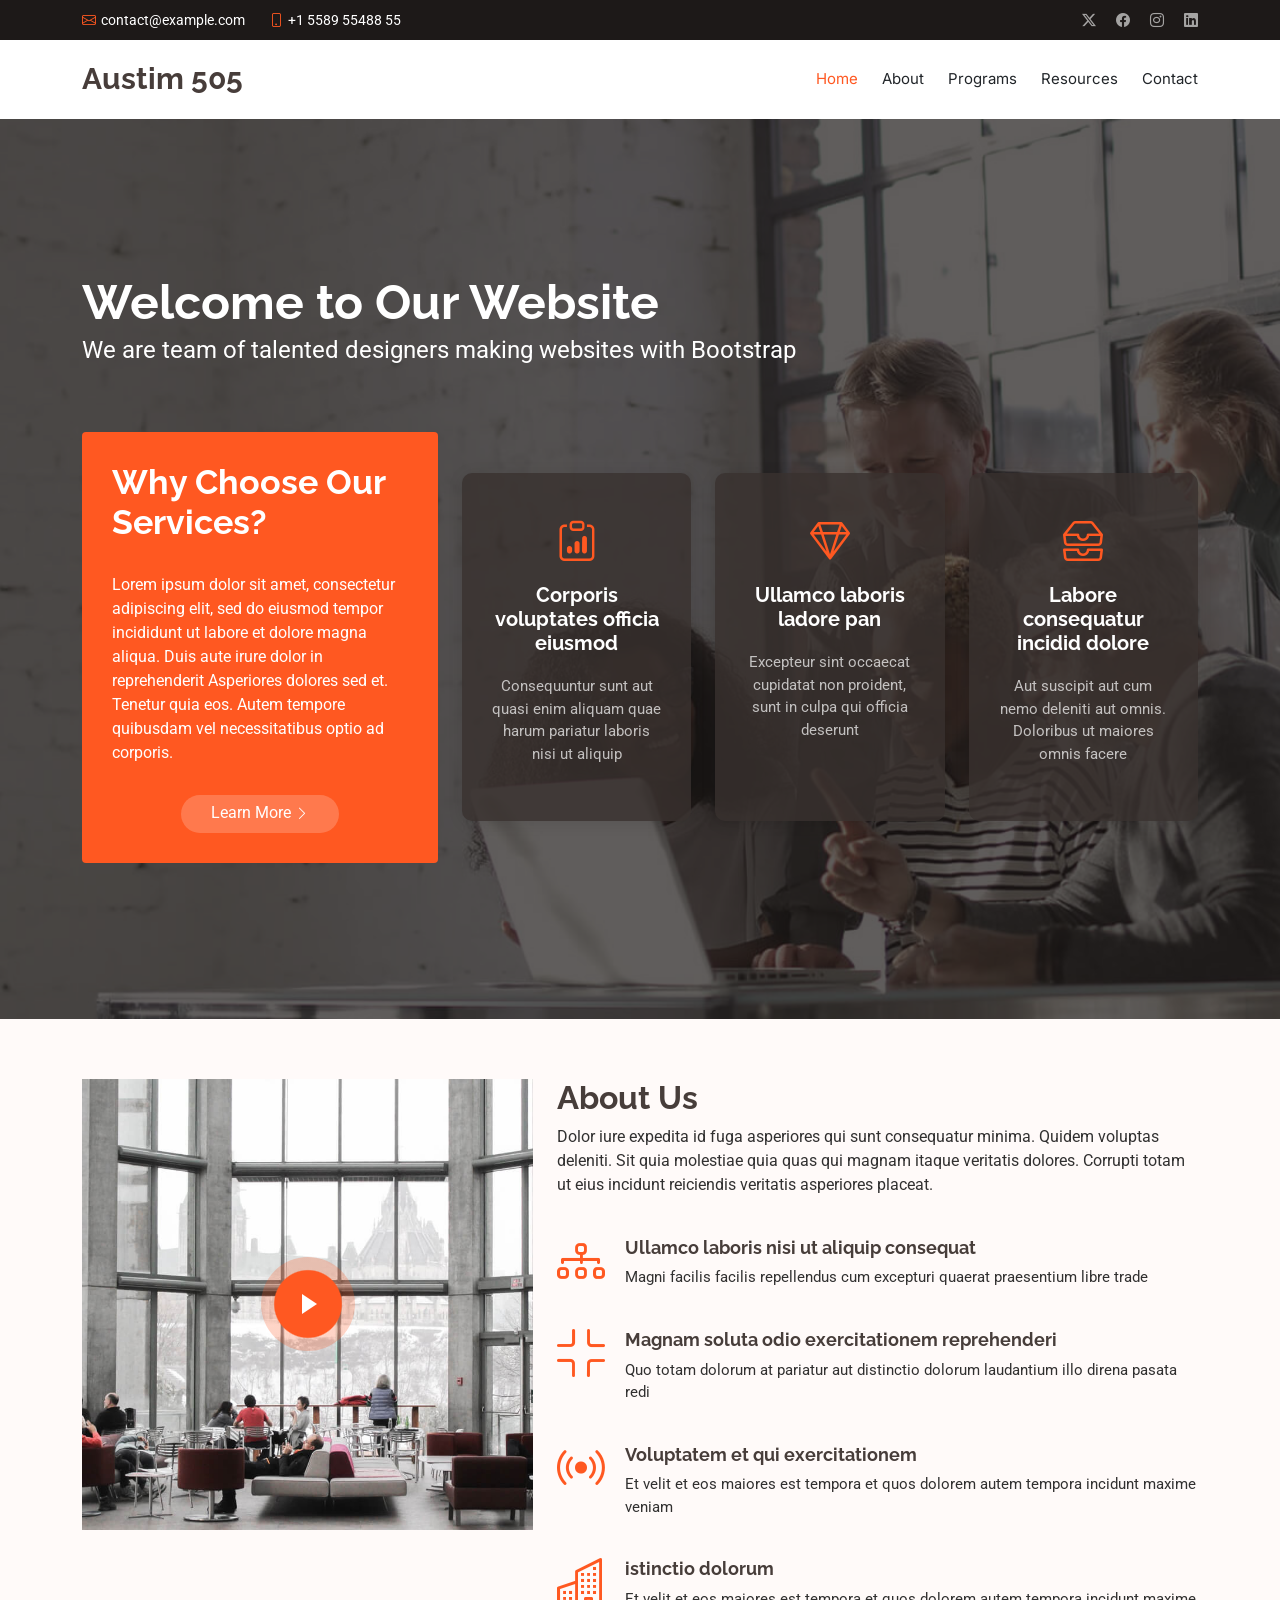
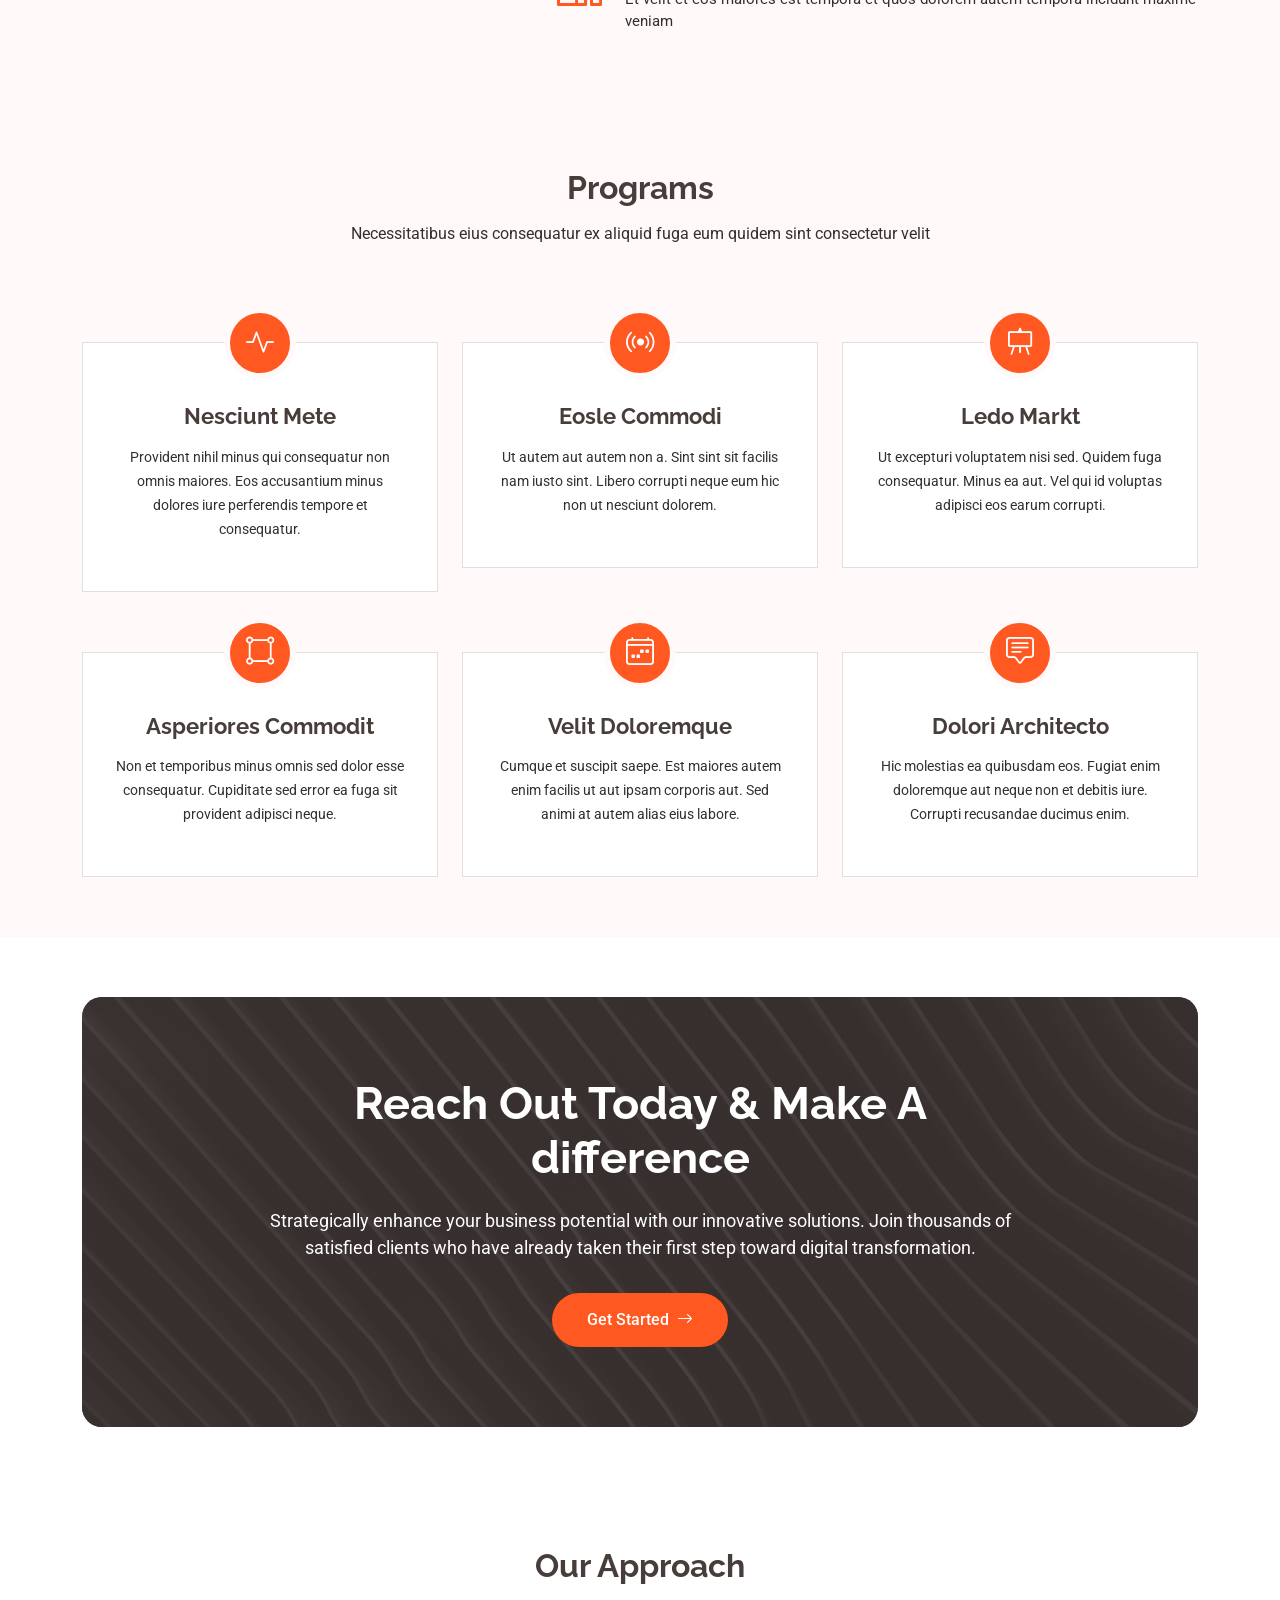
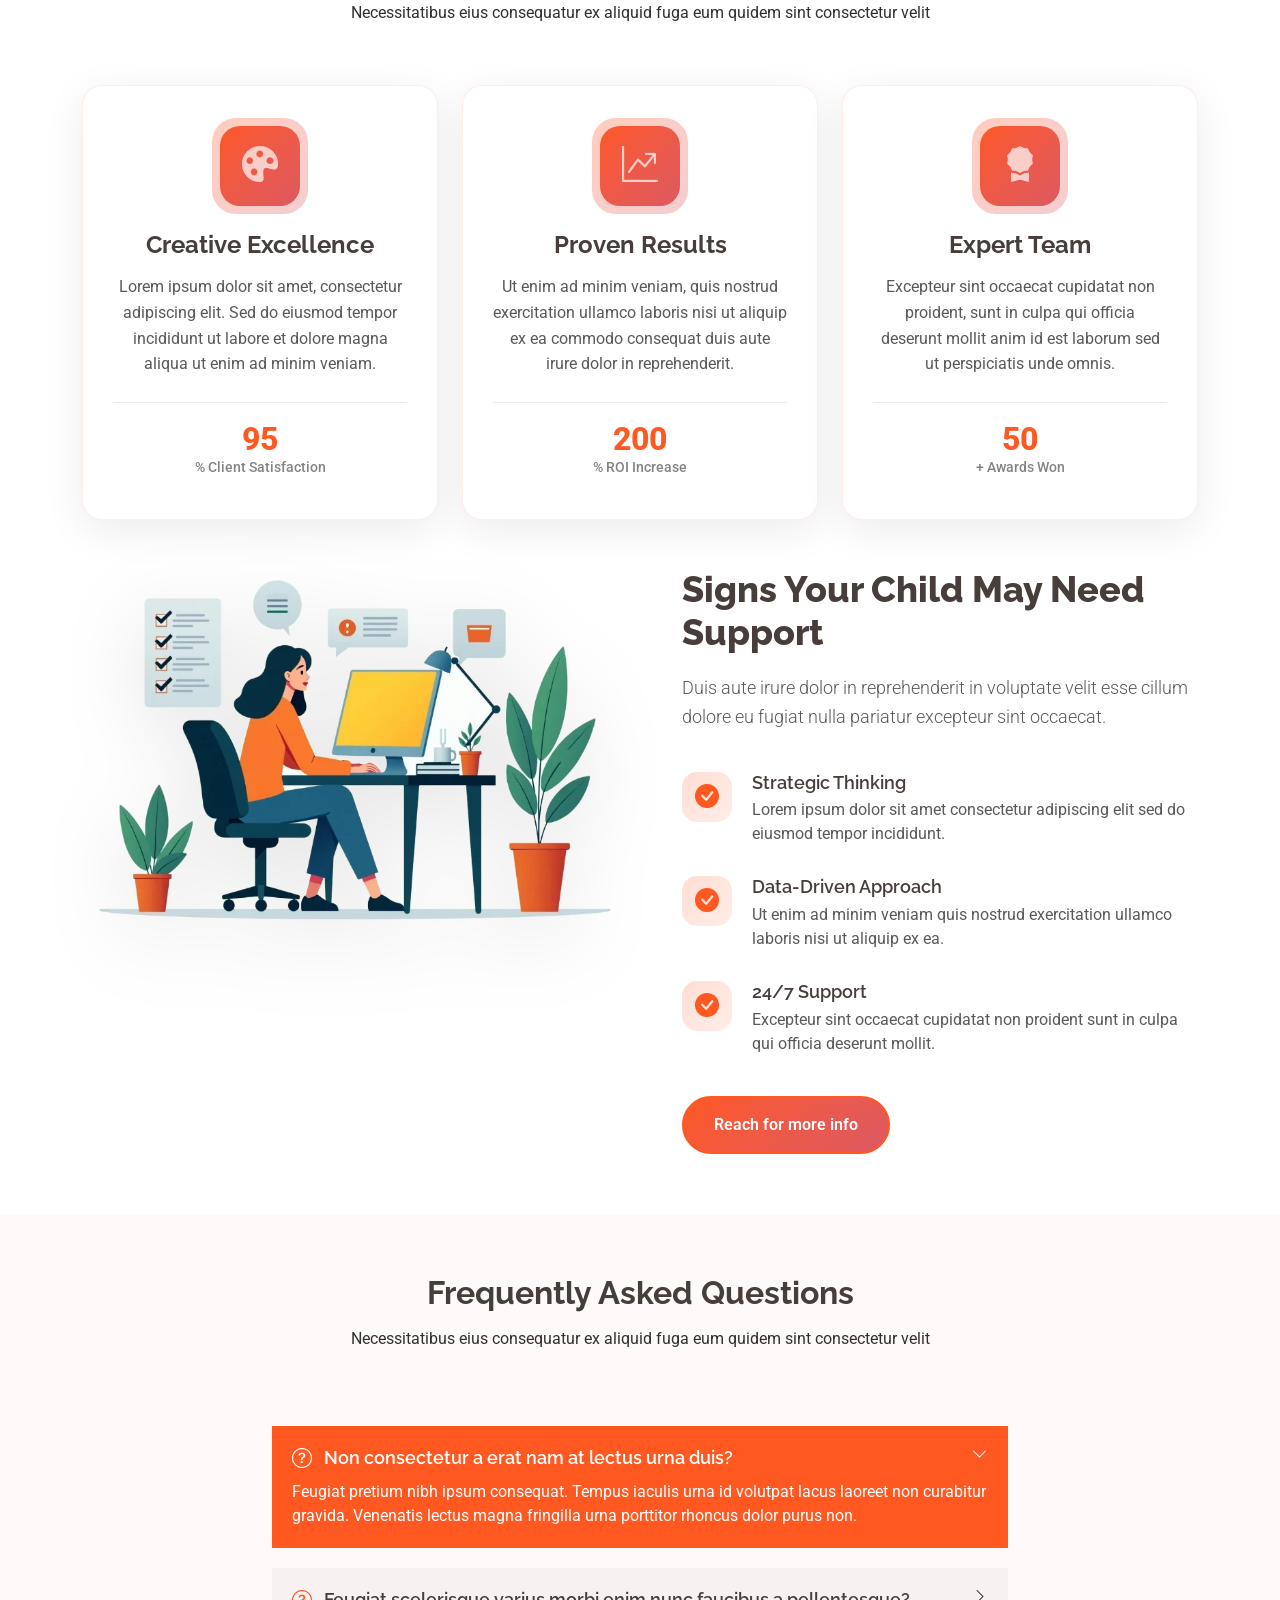
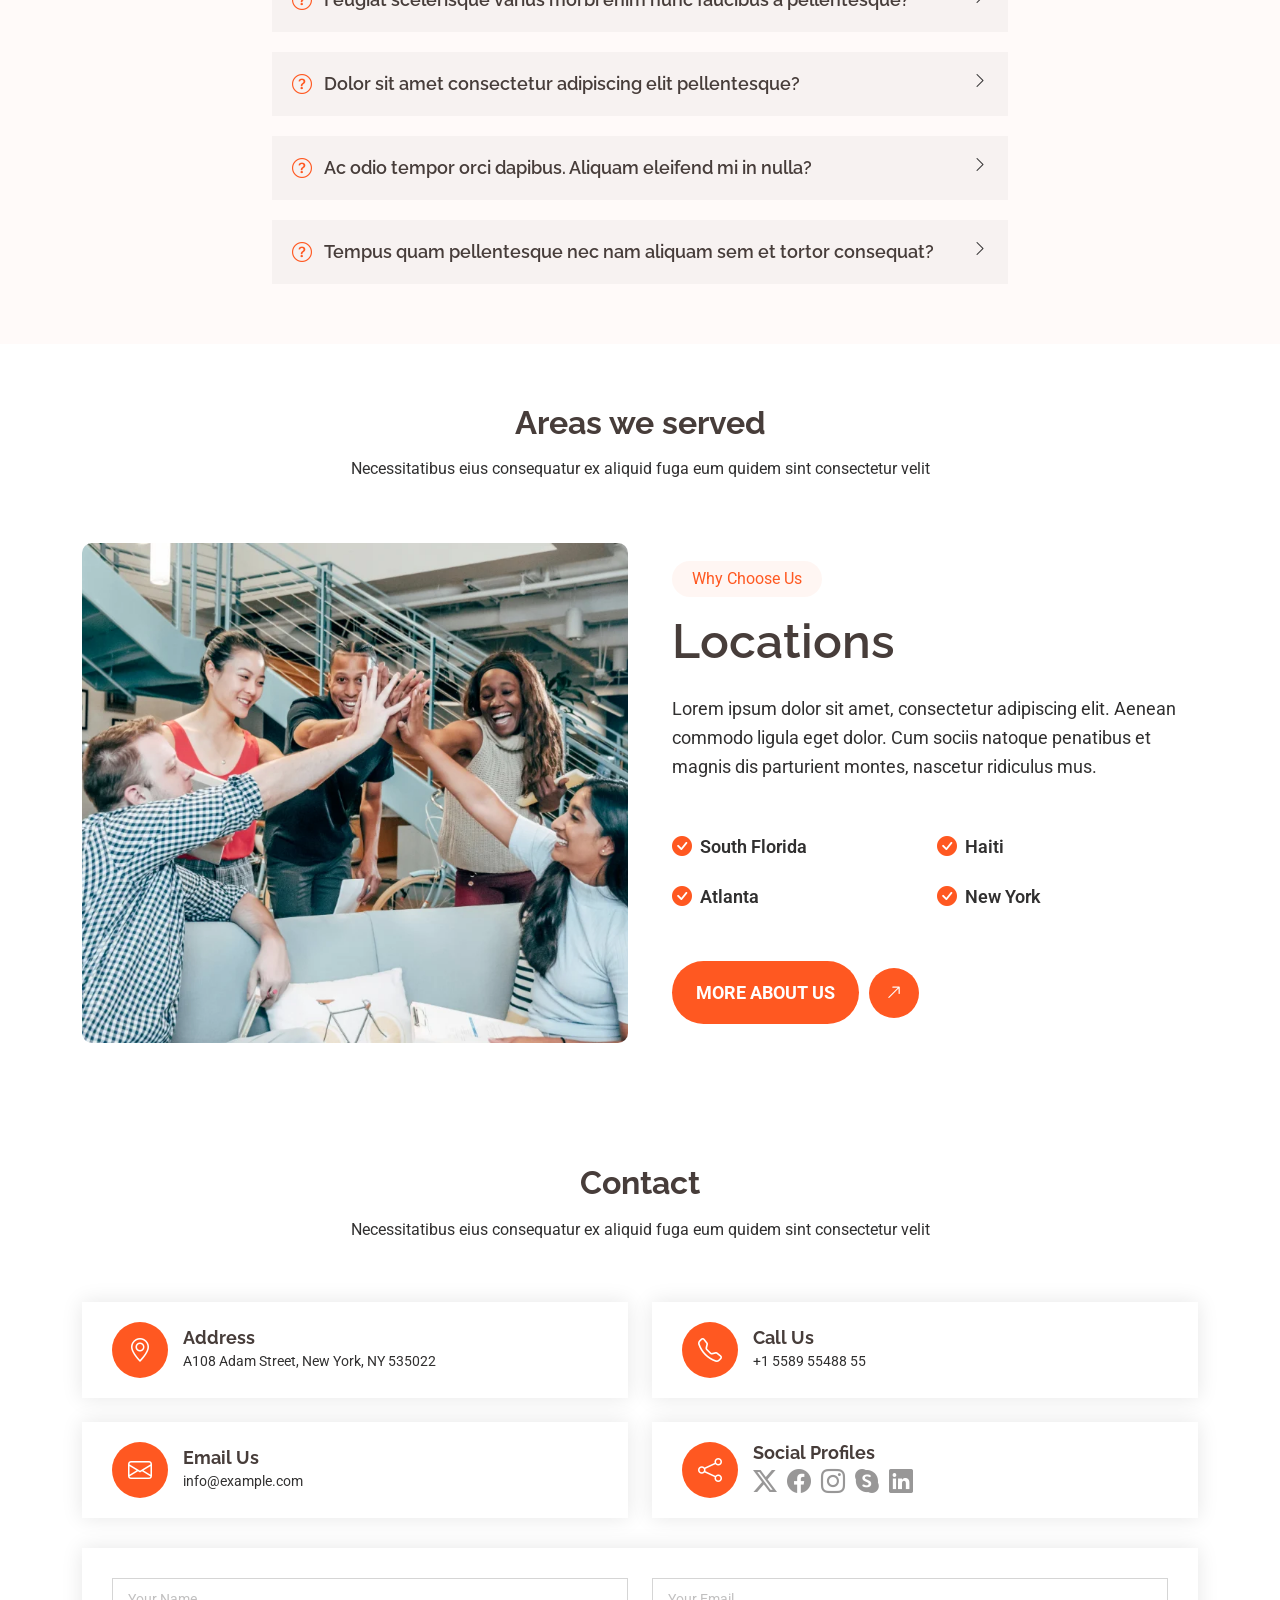
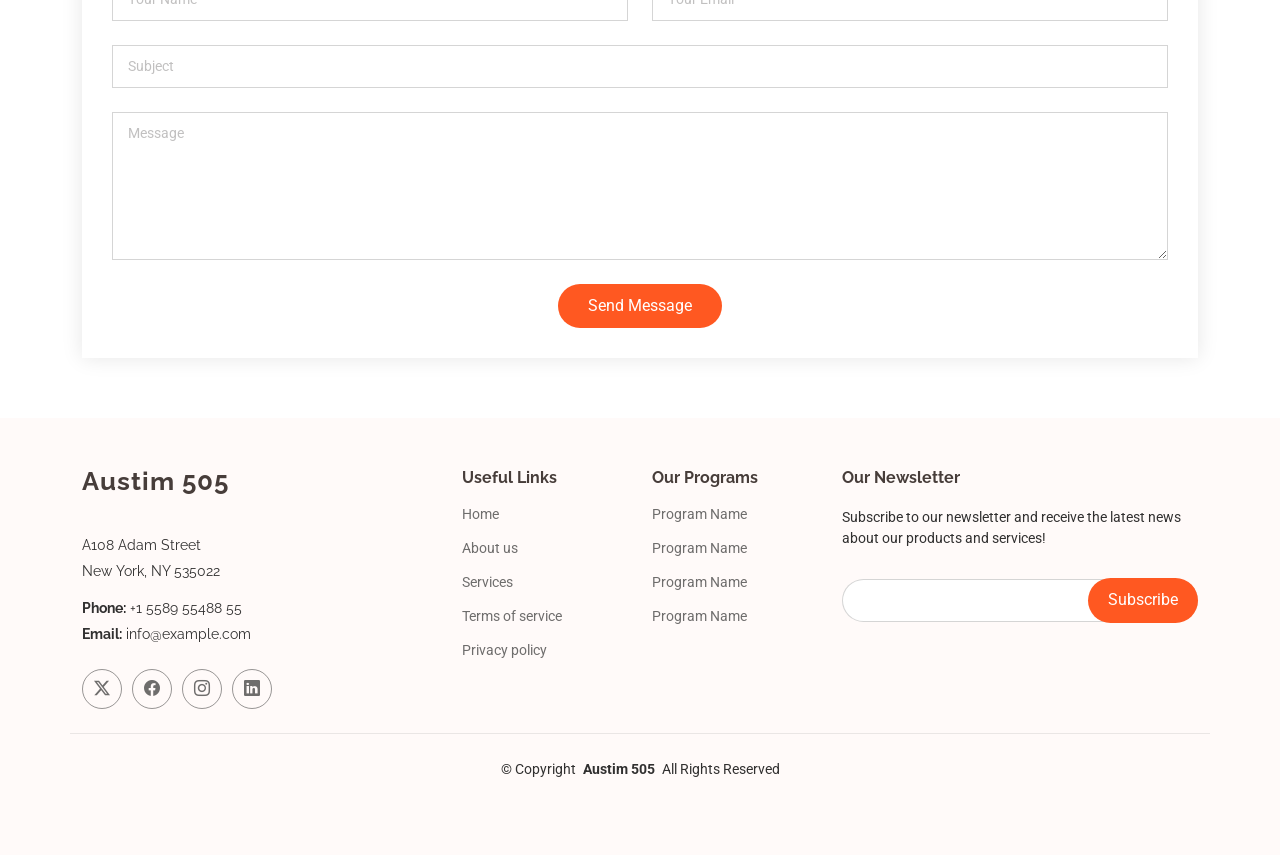
<file: index.html>
<!DOCTYPE html>
<html lang="en">

<head>
  <meta charset="utf-8">
  <meta content="width=device-width, initial-scale=1.0" name="viewport">
  <title>Index - Austim 505</title>
  <meta name="description" content="">
  <meta name="keywords" content="">

  <!-- Favicons -->
  <link href="assets/img/favicon.png" rel="icon">
  <link href="assets/img/apple-touch-icon.png" rel="apple-touch-icon">

  <!-- Fonts -->
  <link href="https://fonts.googleapis.com" rel="preconnect">
  <link href="https://fonts.gstatic.com" rel="preconnect" crossorigin>
  <link href="https://fonts.googleapis.com/css2?family=Roboto:ital,wght@0,100;0,300;0,400;0,500;0,700;0,900;1,100;1,300;1,400;1,500;1,700;1,900&family=Raleway:ital,wght@0,100;0,200;0,300;0,400;0,500;0,600;0,700;0,800;0,900;1,100;1,200;1,300;1,400;1,500;1,600;1,700;1,800;1,900&family=Inter:wght@100;200;300;400;500;600;700;800;900&display=swap" rel="stylesheet">

  <!-- Vendor CSS Files -->
  <link href="assets/vendor/bootstrap/css/bootstrap.min.css" rel="stylesheet">
  <link href="assets/vendor/bootstrap-icons/bootstrap-icons.css" rel="stylesheet">
  <link href="assets/vendor/aos/aos.css" rel="stylesheet">
  <link href="assets/vendor/glightbox/css/glightbox.min.css" rel="stylesheet">
  <link href="assets/vendor/swiper/swiper-bundle.min.css" rel="stylesheet">

  <!-- Main CSS File -->
  <link href="assets/css/main.css" rel="stylesheet">

</head>

<body class="index-page">

  <header id="header" class="header sticky-top">

    <div class="topbar d-flex align-items-center dark-background">
      <div class="container d-flex justify-content-center justify-content-md-between">
        <div class="contact-info d-flex align-items-center">
          <i class="bi bi-envelope d-flex align-items-center"><a href="mailto:contact@example.com">contact@example.com</a></i>
          <i class="bi bi-phone d-flex align-items-center ms-4"><span>+1 5589 55488 55</span></i>
        </div>
        <div class="social-links d-none d-md-flex align-items-center">
          <a href="#" class="twitter"><i class="bi bi-twitter-x"></i></a>
          <a href="#" class="facebook"><i class="bi bi-facebook"></i></a>
          <a href="#" class="instagram"><i class="bi bi-instagram"></i></a>
          <a href="#" class="linkedin"><i class="bi bi-linkedin"></i></a>
        </div>
      </div>
    </div><!-- End Top Bar -->

    <div class="branding d-flex align-items-cente">

      <div class="container position-relative d-flex align-items-center justify-content-between">
        <a href="index.html" class="logo d-flex align-items-center">
          <!-- Uncomment the line below if you also wish to use an image logo -->
          <!-- <img src="assets/img/logo.webp" alt=""> -->
          <h1 class="sitename">Austim 505</h1>
        </a>

        <nav id="navmenu" class="navmenu">
          <ul>
            <li><a href="#hero" class="active">Home<br></a></li>
            <li><a href="#about">About</a></li>
            <li><a href="#services">Programs</a></li>
            <li><a href="#portfolio">Resources</a></li>

            <li><a href="#contact">Contact</a></li>
          </ul>
          <i class="mobile-nav-toggle d-xl-none bi bi-list"></i>
        </nav>

      </div>

    </div>

  </header>

  <main class="main">

    <!-- Hero Section -->
    <section id="hero" class="hero section dark-background">

      <img src="assets/img/hero-bg.jpg" alt="" data-aos="fade-in">

      <div class="container position-relative">

        <div class="welcome position-relative" data-aos="fade-down" data-aos-delay="100">
          <h2>Welcome to Our Website</h2>
          <p>We are team of talented designers making websites with Bootstrap</p>
        </div><!-- End Welcome -->

        <div class="content row gy-4">
          <div class="col-lg-4 d-flex align-items-stretch">
            <div class="why-box" data-aos="zoom-out" data-aos-delay="200">
              <h3>Why Choose Our Services?</h3>
              <p>
                Lorem ipsum dolor sit amet, consectetur adipiscing elit, sed do eiusmod tempor incididunt ut labore et dolore magna aliqua. Duis aute irure dolor in reprehenderit
                Asperiores dolores sed et. Tenetur quia eos. Autem tempore quibusdam vel necessitatibus optio ad corporis.
              </p>
              <div class="text-center">
                <a href="#" class="more-btn"><span>Learn More</span> <i class="bi bi-chevron-right"></i></a>
              </div>
            </div>
          </div><!-- End Why Box -->

          <div class="col-lg-8 d-flex align-items-stretch">
            <div class="d-flex flex-column justify-content-center">
              <div class="row gy-4">

                <div class="col-xl-4 d-flex align-items-stretch">
                  <div class="icon-box" data-aos="zoom-out" data-aos-delay="300">
                    <i class="bi bi-clipboard-data"></i>
                    <h4>Corporis voluptates officia eiusmod</h4>
                    <p>Consequuntur sunt aut quasi enim aliquam quae harum pariatur laboris nisi ut aliquip</p>
                  </div>
                </div><!-- End Icon Box -->

                <div class="col-xl-4 d-flex align-items-stretch">
                  <div class="icon-box" data-aos="zoom-out" data-aos-delay="400">
                    <i class="bi bi-gem"></i>
                    <h4>Ullamco laboris ladore pan</h4>
                    <p>Excepteur sint occaecat cupidatat non proident, sunt in culpa qui officia deserunt</p>
                  </div>
                </div><!-- End Icon Box -->

                <div class="col-xl-4 d-flex align-items-stretch">
                  <div class="icon-box" data-aos="zoom-out" data-aos-delay="500">
                    <i class="bi bi-inboxes"></i>
                    <h4>Labore consequatur incidid dolore</h4>
                    <p>Aut suscipit aut cum nemo deleniti aut omnis. Doloribus ut maiores omnis facere</p>
                  </div>
                </div><!-- End Icon Box -->

              </div>
            </div>
          </div>
        </div><!-- End  Content-->

      </div>

    </section><!-- /Hero Section -->

    <!-- About Section -->
    <section id="about" class="about section light-background">

      <div class="container">

        <div class="row gy-4">

          <div class="col-lg-5 position-relative align-self-start" data-aos="fade-up" data-aos-delay="200">
            <img src="assets/img/about.jpg" class="img-fluid" alt="">
            <a href="https://www.youtube.com/watch?v=Y7f98aduVJ8" class="glightbox pulsating-play-btn"></a>
          </div>

          <div class="col-lg-7 content" data-aos="fade-up" data-aos-delay="100">
            <h3>About Us</h3>
            <p>
              Dolor iure expedita id fuga asperiores qui sunt consequatur minima. Quidem voluptas deleniti. Sit quia molestiae quia quas qui magnam itaque veritatis dolores. Corrupti totam ut eius incidunt reiciendis veritatis asperiores placeat.
            </p>
            <ul>
              <li>
                <i class="bi bi-diagram-3"></i>
                <div>
                  <h5>Ullamco laboris nisi ut aliquip consequat</h5>
                  <p>Magni facilis facilis repellendus cum excepturi quaerat praesentium libre trade</p>
                </div>
              </li>
              <li>
                <i class="bi bi-fullscreen-exit"></i>
                <div>
                  <h5>Magnam soluta odio exercitationem reprehenderi</h5>
                  <p>Quo totam dolorum at pariatur aut distinctio dolorum laudantium illo direna pasata redi</p>
                </div>
              </li>
              <li>
                <i class="bi bi-broadcast"></i>
                <div>
                  <h5>Voluptatem et qui exercitationem</h5>
                  <p>Et velit et eos maiores est tempora et quos dolorem autem tempora incidunt maxime veniam</p>
                </div>
              </li>
              <li>
                <i class="bi bi-buildings"></i>
                <div>
                  <h5><del></del>istinctio dolorum </h5>
                  <p>Et velit et eos maiores est tempora et quos dolorem autem tempora incidunt maxime veniam</p>
                </div>
              </li>
            </ul>
          </div>

        </div>

      </div>

    </section><!-- /About Section -->

    <!-- Services Section -->
    <section id="services" class="services section light-background">

      <!-- Section Title -->
      <div class="container section-title" data-aos="fade-up">
        <h2>Programs</h2>
        <p>Necessitatibus eius consequatur ex aliquid fuga eum quidem sint consectetur velit</p>
      </div><!-- End Section Title -->

      <div class="container">

        <div class="row gy-4">

          <div class="col-lg-4 col-md-6" data-aos="fade-up" data-aos-delay="100">
            <div class="service-item  position-relative">
              <div class="icon">
                <i class="bi bi-activity"></i>
              </div>
              <a href="#" class="stretched-link">
                <h3>Nesciunt Mete</h3>
              </a>
              <p>Provident nihil minus qui consequatur non omnis maiores. Eos accusantium minus dolores iure perferendis tempore et consequatur.</p>
            </div>
          </div><!-- End Service Item -->

          <div class="col-lg-4 col-md-6" data-aos="fade-up" data-aos-delay="200">
            <div class="service-item position-relative">
              <div class="icon">
                <i class="bi bi-broadcast"></i>
              </div>
              <a href="#" class="stretched-link">
                <h3>Eosle Commodi</h3>
              </a>
              <p>Ut autem aut autem non a. Sint sint sit facilis nam iusto sint. Libero corrupti neque eum hic non ut nesciunt dolorem.</p>
            </div>
          </div><!-- End Service Item -->

          <div class="col-lg-4 col-md-6" data-aos="fade-up" data-aos-delay="300">
            <div class="service-item position-relative">
              <div class="icon">
                <i class="bi bi-easel"></i>
              </div>
              <a href="#" class="stretched-link">
                <h3>Ledo Markt</h3>
              </a>
              <p>Ut excepturi voluptatem nisi sed. Quidem fuga consequatur. Minus ea aut. Vel qui id voluptas adipisci eos earum corrupti.</p>
            </div>
          </div><!-- End Service Item -->

          <div class="col-lg-4 col-md-6" data-aos="fade-up" data-aos-delay="400">
            <div class="service-item position-relative">
              <div class="icon">
                <i class="bi bi-bounding-box-circles"></i>
              </div>
              <a href="#" class="stretched-link">
                <h3>Asperiores Commodit</h3>
              </a>
              <p>Non et temporibus minus omnis sed dolor esse consequatur. Cupiditate sed error ea fuga sit provident adipisci neque.</p>
              <a href="#" class="stretched-link"></a>
            </div>
          </div><!-- End Service Item -->

          <div class="col-lg-4 col-md-6" data-aos="fade-up" data-aos-delay="500">
            <div class="service-item position-relative">
              <div class="icon">
                <i class="bi bi-calendar4-week"></i>
              </div>
              <a href="#" class="stretched-link">
                <h3>Velit Doloremque</h3>
              </a>
              <p>Cumque et suscipit saepe. Est maiores autem enim facilis ut aut ipsam corporis aut. Sed animi at autem alias eius labore.</p>
              <a href="#" class="stretched-link"></a>
            </div>
          </div><!-- End Service Item -->

          <div class="col-lg-4 col-md-6" data-aos="fade-up" data-aos-delay="600">
            <div class="service-item position-relative">
              <div class="icon">
                <i class="bi bi-chat-square-text"></i>
              </div>
              <a href="#" class="stretched-link">
                <h3>Dolori Architecto</h3>
              </a>
              <p>Hic molestias ea quibusdam eos. Fugiat enim doloremque aut neque non et debitis iure. Corrupti recusandae ducimus enim.</p>
              <a href="#" class="stretched-link"></a>
            </div>
          </div><!-- End Service Item -->

        </div>

      </div>

    </section><!-- /Services Section -->

    <!-- Call To Action Section -->
    <section id="call-to-action" class="call-to-action section dark-background">

      <div class="container" data-aos="fade-up" data-aos-delay="100">

        <div class="cta-box text-center" data-aos="zoom-in" data-aos-delay="200">
          <div class="background-overlay">
            <img src="assets/img/bg/abstract-bg-6.webp" alt="" class="background-image">
          </div>

          <div class="content position-relative">
            <h2 data-aos="fade-up" data-aos-delay="300">Reach Out Today &amp; Make A difference</h2>

            <p data-aos="fade-up" data-aos-delay="400">Strategically enhance your business potential with our innovative solutions. Join thousands of satisfied clients who have already taken their first step toward digital transformation.</p>

            <div class="cta-buttons" data-aos="fade-up" data-aos-delay="500">
              <a href="#" class="btn-cta"><span>Get Started</span> <i class="bi bi-arrow-right"></i></a>
            </div>
          </div>

        </div>

      </div>

    </section><!-- /Call To Action Section -->

    <!-- Features Section -->
    <section id="features" class="features section">

      <!-- Section Title -->
      <div class="container section-title" data-aos="fade-up">
        <h2>Our Approach</h2>
        <p>Necessitatibus eius consequatur ex aliquid fuga eum quidem sint consectetur velit</p>
      </div><!-- End Section Title -->

      <div class="container" data-aos="fade-up" data-aos-delay="100">

        <div class="row g-4">

          <div class="col-lg-4 col-md-6" data-aos="fade-up" data-aos-delay="200">
            <div class="feature-card">
              <div class="icon-wrapper">
                <i class="bi bi-palette-fill"></i>
              </div>
              <h4>Creative Excellence</h4>
              <p>Lorem ipsum dolor sit amet, consectetur adipiscing elit. Sed do eiusmod tempor incididunt ut labore et dolore magna aliqua ut enim ad minim veniam.</p>
              <div class="feature-stats">
                <span class="stat-number" data-purecounter-start="0" data-purecounter-end="95" data-purecounter-duration="2">95</span>
                <span class="stat-label">% Client Satisfaction</span>
              </div>
            </div>
          </div><!-- End Feature Card -->

          <div class="col-lg-4 col-md-6" data-aos="fade-up" data-aos-delay="300">
            <div class="feature-card">
              <div class="icon-wrapper">
                <i class="bi bi-graph-up-arrow"></i>
              </div>
              <h4>Proven Results</h4>
              <p>Ut enim ad minim veniam, quis nostrud exercitation ullamco laboris nisi ut aliquip ex ea commodo consequat duis aute irure dolor in reprehenderit.</p>
              <div class="feature-stats">
                <span class="stat-number" data-purecounter-start="0" data-purecounter-end="200" data-purecounter-duration="2">200</span>
                <span class="stat-label">% ROI Increase</span>
              </div>
            </div>
          </div><!-- End Feature Card -->

          <div class="col-lg-4 col-md-6" data-aos="fade-up" data-aos-delay="400">
            <div class="feature-card">
              <div class="icon-wrapper">
                <i class="bi bi-award-fill"></i>
              </div>
              <h4>Expert Team</h4>
              <p>Excepteur sint occaecat cupidatat non proident, sunt in culpa qui officia deserunt mollit anim id est laborum sed ut perspiciatis unde omnis.</p>
              <div class="feature-stats">
                <span class="stat-number" data-purecounter-start="0" data-purecounter-end="50" data-purecounter-duration="2">50</span>
                <span class="stat-label">+ Awards Won</span>
              </div>
            </div>
          </div><!-- End Feature Card -->

        </div>

        <div class="row mt-5">
          <div class="col-lg-6" data-aos="fade-right" data-aos-delay="200">
            <div class="feature-showcase">
              <img src="assets/img/illustration/illustration-15.webp" alt="Creative Process" class="img-fluid">
            </div>
          </div>

          <div class="col-lg-6" data-aos="fade-left" data-aos-delay="300">
            <div class="feature-content">
              <h3>Signs Your Child May Need Support</h3>
              <p class="lead">Duis aute irure dolor in reprehenderit in voluptate velit esse cillum dolore eu fugiat nulla pariatur excepteur sint occaecat.</p>

              <div class="feature-list">
                <div class="feature-item">
                  <div class="feature-icon">
                    <i class="bi bi-check-circle-fill"></i>
                  </div>
                  <div class="feature-text">
                    <h5>Strategic Thinking</h5>
                    <p>Lorem ipsum dolor sit amet consectetur adipiscing elit sed do eiusmod tempor incididunt.</p>
                  </div>
                </div>

                <div class="feature-item">
                  <div class="feature-icon">
                    <i class="bi bi-check-circle-fill"></i>
                  </div>
                  <div class="feature-text">
                    <h5>Data-Driven Approach</h5>
                    <p>Ut enim ad minim veniam quis nostrud exercitation ullamco laboris nisi ut aliquip ex ea.</p>
                  </div>
                </div>

                <div class="feature-item">
                  <div class="feature-icon">
                    <i class="bi bi-check-circle-fill"></i>
                  </div>
                  <div class="feature-text">
                    <h5>24/7 Support</h5>
                    <p>Excepteur sint occaecat cupidatat non proident sunt in culpa qui officia deserunt mollit.</p>
                  </div>
                </div>
              </div>

              <div class="cta-wrapper">
                <a href="#" class="btn btn-primary">Reach for more info</a>

              </div>
            </div>
          </div>
        </div>

      </div>

    </section><!-- /Features Section -->

    <!-- Faq Section -->
    <section id="faq" class="faq section light-background">

      <!-- Section Title -->
      <div class="container section-title" data-aos="fade-up">
        <h2>Frequently Asked Questions</h2>
        <p>Necessitatibus eius consequatur ex aliquid fuga eum quidem sint consectetur velit</p>
      </div><!-- End Section Title -->

      <div class="container">

        <div class="row justify-content-center">

          <div class="col-lg-8">

            <div class="faq-container">

              <div class="faq-item faq-active" data-aos="fade-up" data-aos-delay="200">
                <i class="faq-icon bi bi-question-circle"></i>
                <h3>Non consectetur a erat nam at lectus urna duis?</h3>
                <div class="faq-content">
                  <p>Feugiat pretium nibh ipsum consequat. Tempus iaculis urna id volutpat lacus laoreet non curabitur gravida. Venenatis lectus magna fringilla urna porttitor rhoncus dolor purus non.</p>
                </div>
                <i class="faq-toggle bi bi-chevron-right"></i>
              </div><!-- End Faq item-->

              <div class="faq-item" data-aos="fade-up" data-aos-delay="300">
                <i class="faq-icon bi bi-question-circle"></i>
                <h3>Feugiat scelerisque varius morbi enim nunc faucibus a pellentesque?</h3>
                <div class="faq-content">
                  <p>Dolor sit amet consectetur adipiscing elit pellentesque habitant morbi. Id interdum velit laoreet id donec ultrices. Fringilla phasellus faucibus scelerisque eleifend donec pretium. Est pellentesque elit ullamcorper dignissim. Mauris ultrices eros in cursus turpis massa tincidunt dui.</p>
                </div>
                <i class="faq-toggle bi bi-chevron-right"></i>
              </div><!-- End Faq item-->

              <div class="faq-item" data-aos="fade-up" data-aos-delay="400">
                <i class="faq-icon bi bi-question-circle"></i>
                <h3>Dolor sit amet consectetur adipiscing elit pellentesque?</h3>
                <div class="faq-content">
                  <p>Eleifend mi in nulla posuere sollicitudin aliquam ultrices sagittis orci. Faucibus pulvinar elementum integer enim. Sem nulla pharetra diam sit amet nisl suscipit. Rutrum tellus pellentesque eu tincidunt. Lectus urna duis convallis convallis tellus. Urna molestie at elementum eu facilisis sed odio morbi quis</p>
                </div>
                <i class="faq-toggle bi bi-chevron-right"></i>
              </div><!-- End Faq item-->

              <div class="faq-item" data-aos="fade-up" data-aos-delay="500">
                <i class="faq-icon bi bi-question-circle"></i>
                <h3>Ac odio tempor orci dapibus. Aliquam eleifend mi in nulla?</h3>
                <div class="faq-content">
                  <p>Dolor sit amet consectetur adipiscing elit pellentesque habitant morbi. Id interdum velit laoreet id donec ultrices. Fringilla phasellus faucibus scelerisque eleifend donec pretium. Est pellentesque elit ullamcorper dignissim. Mauris ultrices eros in cursus turpis massa tincidunt dui.</p>
                </div>
                <i class="faq-toggle bi bi-chevron-right"></i>
              </div><!-- End Faq item-->

              <div class="faq-item" data-aos="fade-up" data-aos-delay="600">
                <i class="faq-icon bi bi-question-circle"></i>
                <h3>Tempus quam pellentesque nec nam aliquam sem et tortor consequat?</h3>
                <div class="faq-content">
                  <p>Molestie a iaculis at erat pellentesque adipiscing commodo. Dignissim suspendisse in est ante in. Nunc vel risus commodo viverra maecenas accumsan. Sit amet nisl suscipit adipiscing bibendum est. Purus gravida quis blandit turpis cursus in</p>
                </div>
                <i class="faq-toggle bi bi-chevron-right"></i>
              </div><!-- End Faq item-->

            </div>

          </div>

        </div>

      </div>

    </section><!-- /Faq Section -->

    <!-- About 2 Section -->
    <section id="about-2" class="about-2 section">
      <!-- Section Title -->
      <div class="container section-title" data-aos="fade-up">
        <h2>Areas we served</h2>
        <p>Necessitatibus eius consequatur ex aliquid fuga eum quidem sint consectetur velit</p>
      </div><!-- End Section Title -->
      <div class="container" data-aos="fade-up" data-aos-delay="100">
        <div class="row align-items-center">
          <div class="col-lg-6">
            <div class="image-wrapper" data-aos="zoom-in" data-aos-delay="200">
              <img src="assets/img/about/about-7.webp" alt="About Image" class="img-fluid main-image">
            </div>
          </div>
          <div class="col-lg-6">
            <div class="content-wrapper" data-aos="fade-left" data-aos-delay="300">
              <span class="badge rounded-pill mb-3">Why Choose Us</span>
              <h2 class="display-5 fw-semibold mb-4">Locations</h2>
              <p class="mb-4">Lorem ipsum dolor sit amet, consectetur adipiscing elit. Aenean commodo ligula eget dolor. Cum sociis natoque penatibus et magnis dis parturient montes, nascetur ridiculus mus.</p>
              <div class="row" data-aos="fade-left" data-aos-delay="400">
                <div class="col-lg-6">
                  <ul class="list-unstyled feature-list mt-3">
                    <li><i class="bi bi-check-circle-fill me-2"></i>South Florida</li>
                    <li><i class="bi bi-check-circle-fill me-2"></i>Atlanta</li>
                  </ul>
                </div>
                <div class="col-lg-6">
                  <ul class="list-unstyled feature-list mt-3">
                    <li><i class="bi bi-check-circle-fill me-2"></i>Haiti</li>
                    <li><i class="bi bi-check-circle-fill me-2"></i>New York</li>
                  </ul>
                </div>
              </div>
              <button class="btn custom-btn mt-4" data-aos="fade-left" data-aos-delay="500">
                <span class="text">More About Us</span>
                <span class="arrow-icon"><i class="bi bi-arrow-right"></i></span>
              </button>
            </div>
          </div>
        </div>
      </div>
    </section><!-- /About 2 Section -->

    <!-- Contact Section -->
    <section id="contact" class="contact section">

      <!-- Section Title -->
      <div class="container section-title" data-aos="fade-up">
        <h2>Contact</h2>
        <p>Necessitatibus eius consequatur ex aliquid fuga eum quidem sint consectetur velit</p>
      </div><!-- End Section Title -->

      <div class="container" data-aos="fade-up" data-aos-delay="100">

        <div class="row gy-4">

          <div class="col-md-6">
            <div class="info-item d-flex align-items-center" data-aos="fade-up" data-aos-delay="200">
              <i class="icon bi bi-geo-alt flex-shrink-0"></i>
              <div>
                <h3>Address</h3>
                <p>A108 Adam Street, New York, NY 535022</p>
              </div>
            </div>
          </div><!-- End Info Item -->

          <div class="col-md-6">
            <div class="info-item d-flex align-items-center" data-aos="fade-up" data-aos-delay="300">
              <i class="icon bi bi-telephone flex-shrink-0"></i>
              <div>
                <h3>Call Us</h3>
                <p>+1 5589 55488 55</p>
              </div>
            </div>
          </div><!-- End Info Item -->

          <div class="col-md-6">
            <div class="info-item d-flex align-items-center" data-aos="fade-up" data-aos-delay="400">
              <i class="icon bi bi-envelope flex-shrink-0"></i>
              <div>
                <h3>Email Us</h3>
                <p>info@example.com</p>
              </div>
            </div>
          </div><!-- End Info Item -->

          <div class="col-md-6">
            <div class="info-item d-flex align-items-center" data-aos="fade-up" data-aos-delay="500">
              <i class="icon bi bi-share flex-shrink-0"></i>
              <div>
                <h3>Social Profiles</h3>
                <div class="social-links">
                  <a href="#"><i class="bi bi-twitter-x"></i></a>
                  <a href="#"><i class="bi bi-facebook"></i></a>
                  <a href="#"><i class="bi bi-instagram"></i></a>
                  <a href="#"><i class="bi bi-skype"></i></a>
                  <a href="#"><i class="bi bi-linkedin"></i></a>
                </div>
              </div>
            </div>
          </div><!-- End Info Item -->

        </div>

        <form action="forms/contact.php" method="post" class="php-email-form" data-aos="fade-up" data-aos-delay="600">
          <div class="row gy-4">

            <div class="col-md-6">
              <input type="text" name="name" class="form-control" placeholder="Your Name" required="">
            </div>

            <div class="col-md-6 ">
              <input type="email" class="form-control" name="email" placeholder="Your Email" required="">
            </div>

            <div class="col-md-12">
              <input type="text" class="form-control" name="subject" placeholder="Subject" required="">
            </div>

            <div class="col-md-12">
              <textarea class="form-control" name="message" rows="6" placeholder="Message" required=""></textarea>
            </div>

            <div class="col-md-12 text-center">
              <div class="loading">Loading</div>
              <div class="error-message"></div>
              <div class="sent-message">Your message has been sent. Thank you!</div>

              <button type="submit">Send Message</button>
            </div>

          </div>
        </form><!-- End Contact Form -->

      </div>

    </section><!-- /Contact Section -->

  </main>

  <footer id="footer" class="footer light-background">

    <div class="container footer-top">
      <div class="row gy-4">
        <div class="col-lg-4 col-md-6 footer-about">
          <a href="index.html" class="logo d-flex align-items-center">
            <span class="sitename">Austim 505</span>
          </a>
          <div class="footer-contact pt-3">
            <p>A108 Adam Street</p>
            <p>New York, NY 535022</p>
            <p class="mt-3"><strong>Phone:</strong> <span>+1 5589 55488 55</span></p>
            <p><strong>Email:</strong> <span>info@example.com</span></p>
          </div>
          <div class="social-links d-flex mt-4">
            <a href=""><i class="bi bi-twitter-x"></i></a>
            <a href=""><i class="bi bi-facebook"></i></a>
            <a href=""><i class="bi bi-instagram"></i></a>
            <a href=""><i class="bi bi-linkedin"></i></a>
          </div>
        </div>

        <div class="col-lg-2 col-md-3 footer-links">
          <h4>Useful Links</h4>
          <ul>
            <li><a href="#">Home</a></li>
            <li><a href="#">About us</a></li>
            <li><a href="#">Services</a></li>
            <li><a href="#">Terms of service</a></li>
            <li><a href="#">Privacy policy</a></li>
          </ul>
        </div>

        <div class="col-lg-2 col-md-3 footer-links">
          <h4>Our Programs</h4>
          <ul>
            <li><a href="#">Program Name</a></li>
            <li><a href="#">Program Name</a></li>
            <li><a href="#">Program Name</a></li>
            <li><a href="#">Program Name</a></li>

          </ul>
        </div>

        <div class="col-lg-4 col-md-12 footer-newsletter">
          <h4>Our Newsletter</h4>
          <p>Subscribe to our newsletter and receive the latest news about our products and services!</p>
          <form action="forms/newsletter.php" method="post" class="php-email-form">
            <div class="newsletter-form"><input type="email" name="email"><input type="submit" value="Subscribe"></div>
            <div class="loading">Loading</div>
            <div class="error-message"></div>
            <div class="sent-message">Your subscription request has been sent. Thank you!</div>
          </form>
        </div>

      </div>
    </div>

    <div class="container copyright text-center mt-4">
      <p>© <span>Copyright</span> <strong class="px-1 sitename">Austim 505</strong> <span>All Rights Reserved</span></p>

    </div>

  </footer>

  <!-- Scroll Top -->
  <a href="#" id="scroll-top" class="scroll-top d-flex align-items-center justify-content-center"><i class="bi bi-arrow-up-short"></i></a>

  <!-- Preloader -->
  <div id="preloader"></div>

  <!-- Vendor JS Files -->
  <script src="assets/vendor/bootstrap/js/bootstrap.bundle.min.js"></script>
  <script src="assets/vendor/php-email-form/validate.js"></script>
  <script src="assets/vendor/aos/aos.js"></script>
  <script src="assets/vendor/glightbox/js/glightbox.min.js"></script>
  <script src="assets/vendor/purecounter/purecounter_vanilla.js"></script>
  <script src="assets/vendor/swiper/swiper-bundle.min.js"></script>

  <!-- Main JS File -->
  <script src="assets/js/main.js"></script>

</body>

</html>
</file>
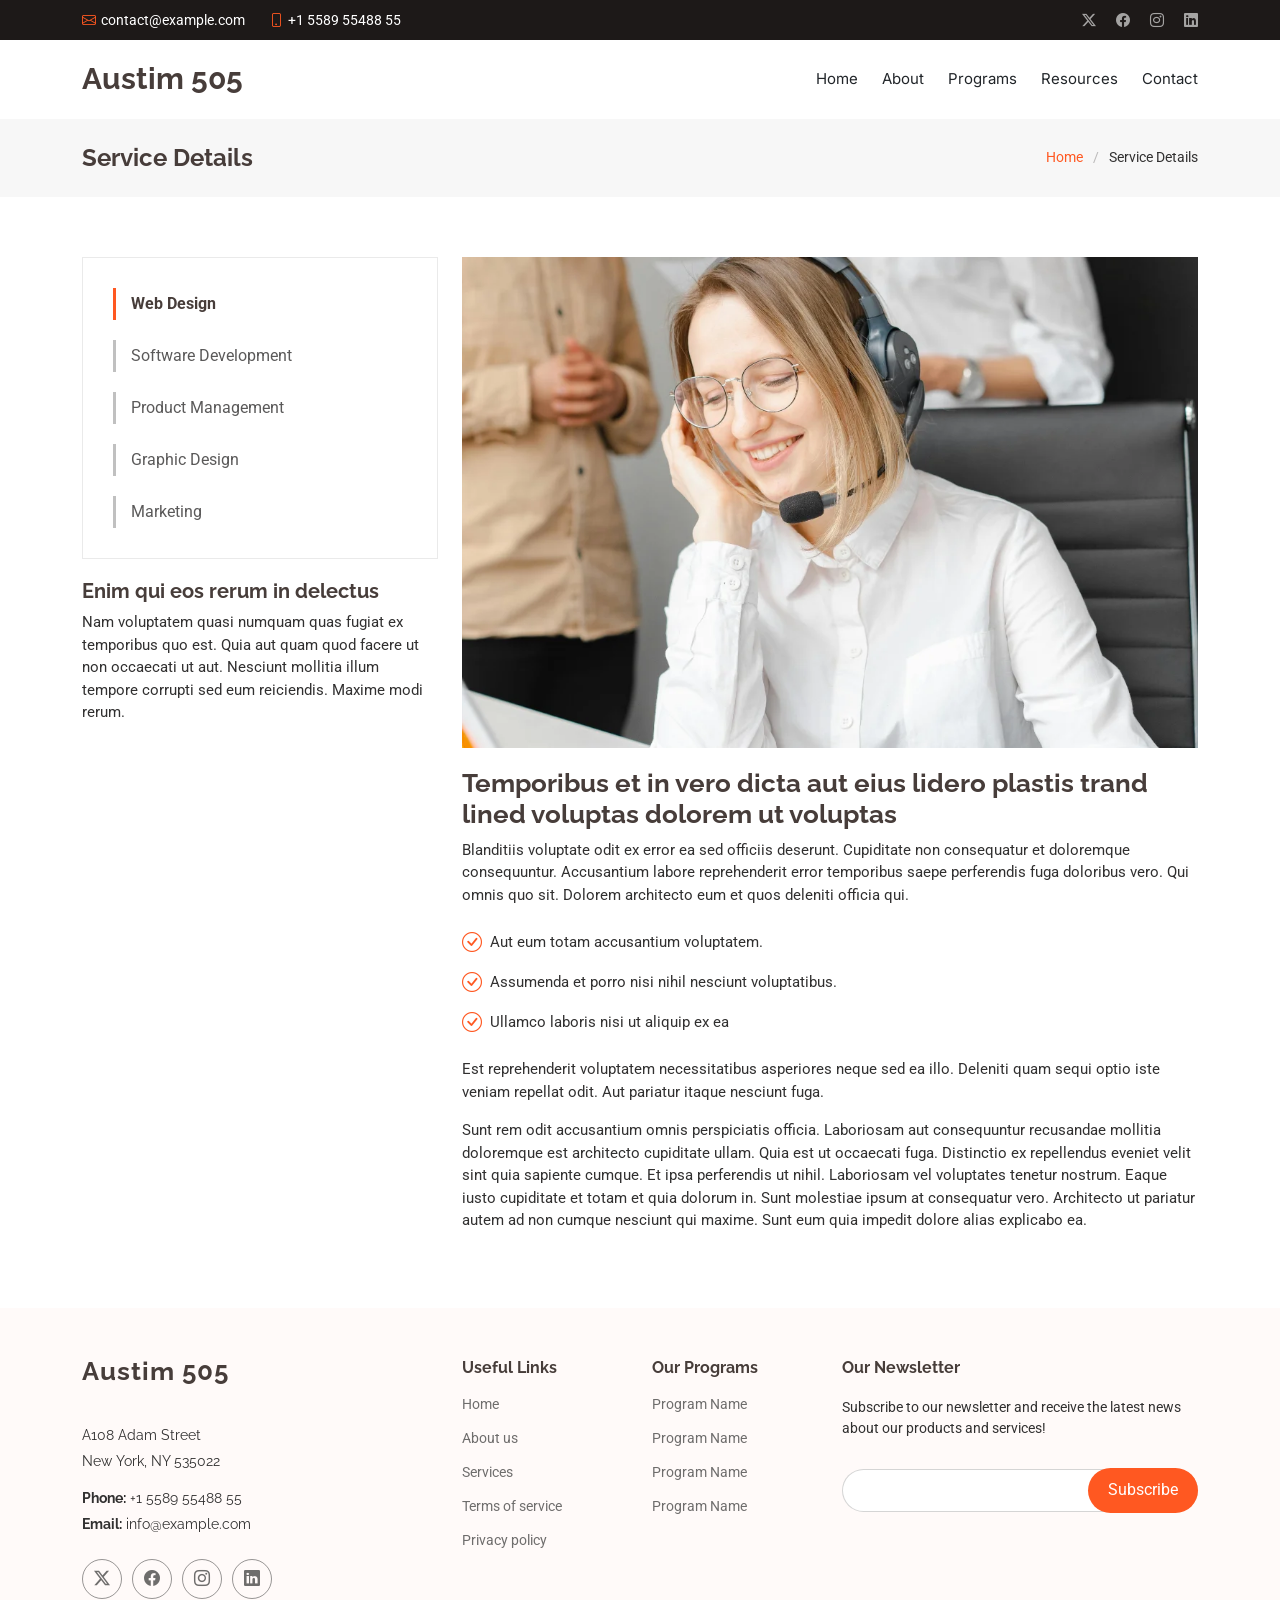
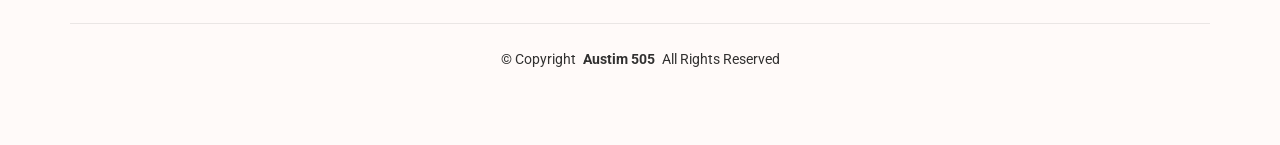
<file: service-details.html>
<!DOCTYPE html>
<html lang="en">

<head>
  <meta charset="utf-8">
  <meta content="width=device-width, initial-scale=1.0" name="viewport">
  <title>Service Details - Austim 505</title>
  <meta name="description" content="">
  <meta name="keywords" content="">

  <!-- Favicons -->
  <link href="assets/img/favicon.png" rel="icon">
  <link href="assets/img/apple-touch-icon.png" rel="apple-touch-icon">

  <!-- Fonts -->
  <link href="https://fonts.googleapis.com" rel="preconnect">
  <link href="https://fonts.gstatic.com" rel="preconnect" crossorigin>
  <link href="https://fonts.googleapis.com/css2?family=Roboto:ital,wght@0,100;0,300;0,400;0,500;0,700;0,900;1,100;1,300;1,400;1,500;1,700;1,900&family=Raleway:ital,wght@0,100;0,200;0,300;0,400;0,500;0,600;0,700;0,800;0,900;1,100;1,200;1,300;1,400;1,500;1,600;1,700;1,800;1,900&family=Inter:wght@100;200;300;400;500;600;700;800;900&display=swap" rel="stylesheet">

  <!-- Vendor CSS Files -->
  <link href="assets/vendor/bootstrap/css/bootstrap.min.css" rel="stylesheet">
  <link href="assets/vendor/bootstrap-icons/bootstrap-icons.css" rel="stylesheet">
  <link href="assets/vendor/aos/aos.css" rel="stylesheet">
  <link href="assets/vendor/glightbox/css/glightbox.min.css" rel="stylesheet">
  <link href="assets/vendor/swiper/swiper-bundle.min.css" rel="stylesheet">

  <!-- Main CSS File -->
  <link href="assets/css/main.css" rel="stylesheet">

</head>

<body class="service-details-page">

  <header id="header" class="header sticky-top">

    <div class="topbar d-flex align-items-center dark-background">
      <div class="container d-flex justify-content-center justify-content-md-between">
        <div class="contact-info d-flex align-items-center">
          <i class="bi bi-envelope d-flex align-items-center"><a href="mailto:contact@example.com">contact@example.com</a></i>
          <i class="bi bi-phone d-flex align-items-center ms-4"><span>+1 5589 55488 55</span></i>
        </div>
        <div class="social-links d-none d-md-flex align-items-center">
          <a href="#" class="twitter"><i class="bi bi-twitter-x"></i></a>
          <a href="#" class="facebook"><i class="bi bi-facebook"></i></a>
          <a href="#" class="instagram"><i class="bi bi-instagram"></i></a>
          <a href="#" class="linkedin"><i class="bi bi-linkedin"></i></a>
        </div>
      </div>
    </div><!-- End Top Bar -->

    <div class="branding d-flex align-items-cente">

      <div class="container position-relative d-flex align-items-center justify-content-between">
        <a href="index.html" class="logo d-flex align-items-center">
          <!-- Uncomment the line below if you also wish to use an image logo -->
          <!-- <img src="assets/img/logo.webp" alt=""> -->
          <h1 class="sitename">Austim 505</h1>
        </a>

        <nav id="navmenu" class="navmenu">
          <ul>
            <li><a href="#hero">Home<br></a></li>
            <li><a href="#about">About</a></li>
            <li><a href="#services">Programs</a></li>
            <li><a href="#portfolio">Resources</a></li>

            <li><a href="#contact">Contact</a></li>
          </ul>
          <i class="mobile-nav-toggle d-xl-none bi bi-list"></i>
        </nav>

      </div>

    </div>

  </header>

  <main class="main">

    <!-- Page Title -->
    <div class="page-title">
      <div class="container d-lg-flex justify-content-between align-items-center">
        <h1 class="mb-2 mb-lg-0">Service Details</h1>
        <nav class="breadcrumbs">
          <ol>
            <li><a href="index.html">Home</a></li>
            <li class="current">Service Details</li>
          </ol>
        </nav>
      </div>
    </div><!-- End Page Title -->

    <!-- Service Details Section -->
    <section id="service-details" class="service-details section">

      <div class="container">

        <div class="row gy-4">

          <div class="col-lg-4" data-aos="fade-up" data-aos-delay="100">
            <div class="services-list">
              <a href="#" class="active">Web Design</a>
              <a href="#">Software Development</a>
              <a href="#">Product Management</a>
              <a href="#">Graphic Design</a>
              <a href="#">Marketing</a>
            </div>

            <h4>Enim qui eos rerum in delectus</h4>
            <p>Nam voluptatem quasi numquam quas fugiat ex temporibus quo est. Quia aut quam quod facere ut non occaecati ut aut. Nesciunt mollitia illum tempore corrupti sed eum reiciendis. Maxime modi rerum.</p>
          </div>

          <div class="col-lg-8" data-aos="fade-up" data-aos-delay="200">
            <img src="assets/img/services/services-4.webp" alt="" class="img-fluid services-img">
            <h3>Temporibus et in vero dicta aut eius lidero plastis trand lined voluptas dolorem ut voluptas</h3>
            <p>
              Blanditiis voluptate odit ex error ea sed officiis deserunt. Cupiditate non consequatur et doloremque consequuntur. Accusantium labore reprehenderit error temporibus saepe perferendis fuga doloribus vero. Qui omnis quo sit. Dolorem architecto eum et quos deleniti officia qui.
            </p>
            <ul>
              <li><i class="bi bi-check-circle"></i> <span>Aut eum totam accusantium voluptatem.</span></li>
              <li><i class="bi bi-check-circle"></i> <span>Assumenda et porro nisi nihil nesciunt voluptatibus.</span></li>
              <li><i class="bi bi-check-circle"></i> <span>Ullamco laboris nisi ut aliquip ex ea</span></li>
            </ul>
            <p>
              Est reprehenderit voluptatem necessitatibus asperiores neque sed ea illo. Deleniti quam sequi optio iste veniam repellat odit. Aut pariatur itaque nesciunt fuga.
            </p>
            <p>
              Sunt rem odit accusantium omnis perspiciatis officia. Laboriosam aut consequuntur recusandae mollitia doloremque est architecto cupiditate ullam. Quia est ut occaecati fuga. Distinctio ex repellendus eveniet velit sint quia sapiente cumque. Et ipsa perferendis ut nihil. Laboriosam vel voluptates tenetur nostrum. Eaque iusto cupiditate et totam et quia dolorum in. Sunt molestiae ipsum at consequatur vero. Architecto ut pariatur autem ad non cumque nesciunt qui maxime. Sunt eum quia impedit dolore alias explicabo ea.
            </p>
          </div>

        </div>

      </div>

    </section><!-- /Service Details Section -->

  </main>

  <footer id="footer" class="footer light-background">

    <div class="container footer-top">
      <div class="row gy-4">
        <div class="col-lg-4 col-md-6 footer-about">
          <a href="index.html" class="logo d-flex align-items-center">
            <span class="sitename">Austim 505</span>
          </a>
          <div class="footer-contact pt-3">
            <p>A108 Adam Street</p>
            <p>New York, NY 535022</p>
            <p class="mt-3"><strong>Phone:</strong> <span>+1 5589 55488 55</span></p>
            <p><strong>Email:</strong> <span>info@example.com</span></p>
          </div>
          <div class="social-links d-flex mt-4">
            <a href=""><i class="bi bi-twitter-x"></i></a>
            <a href=""><i class="bi bi-facebook"></i></a>
            <a href=""><i class="bi bi-instagram"></i></a>
            <a href=""><i class="bi bi-linkedin"></i></a>
          </div>
        </div>

        <div class="col-lg-2 col-md-3 footer-links">
          <h4>Useful Links</h4>
          <ul>
            <li><a href="#">Home</a></li>
            <li><a href="#">About us</a></li>
            <li><a href="#">Services</a></li>
            <li><a href="#">Terms of service</a></li>
            <li><a href="#">Privacy policy</a></li>
          </ul>
        </div>

        <div class="col-lg-2 col-md-3 footer-links">
          <h4>Our Programs</h4>
          <ul>
            <li><a href="#">Program Name</a></li>
            <li><a href="#">Program Name</a></li>
            <li><a href="#">Program Name</a></li>
            <li><a href="#">Program Name</a></li>

          </ul>
        </div>

        <div class="col-lg-4 col-md-12 footer-newsletter">
          <h4>Our Newsletter</h4>
          <p>Subscribe to our newsletter and receive the latest news about our products and services!</p>
          <form action="forms/newsletter.php" method="post" class="php-email-form">
            <div class="newsletter-form"><input type="email" name="email"><input type="submit" value="Subscribe"></div>
            <div class="loading">Loading</div>
            <div class="error-message"></div>
            <div class="sent-message">Your subscription request has been sent. Thank you!</div>
          </form>
        </div>

      </div>
    </div>

    <div class="container copyright text-center mt-4">
      <p>© <span>Copyright</span> <strong class="px-1 sitename">Austim 505</strong> <span>All Rights Reserved</span></p>

    </div>

  </footer>

  <!-- Scroll Top -->
  <a href="#" id="scroll-top" class="scroll-top d-flex align-items-center justify-content-center"><i class="bi bi-arrow-up-short"></i></a>

  <!-- Preloader -->
  <div id="preloader"></div>

  <!-- Vendor JS Files -->
  <script src="assets/vendor/bootstrap/js/bootstrap.bundle.min.js"></script>
  <script src="assets/vendor/php-email-form/validate.js"></script>
  <script src="assets/vendor/aos/aos.js"></script>
  <script src="assets/vendor/glightbox/js/glightbox.min.js"></script>
  <script src="assets/vendor/purecounter/purecounter_vanilla.js"></script>
  <script src="assets/vendor/swiper/swiper-bundle.min.js"></script>

  <!-- Main JS File -->
  <script src="assets/js/main.js"></script>

</body>

</html>
</file>
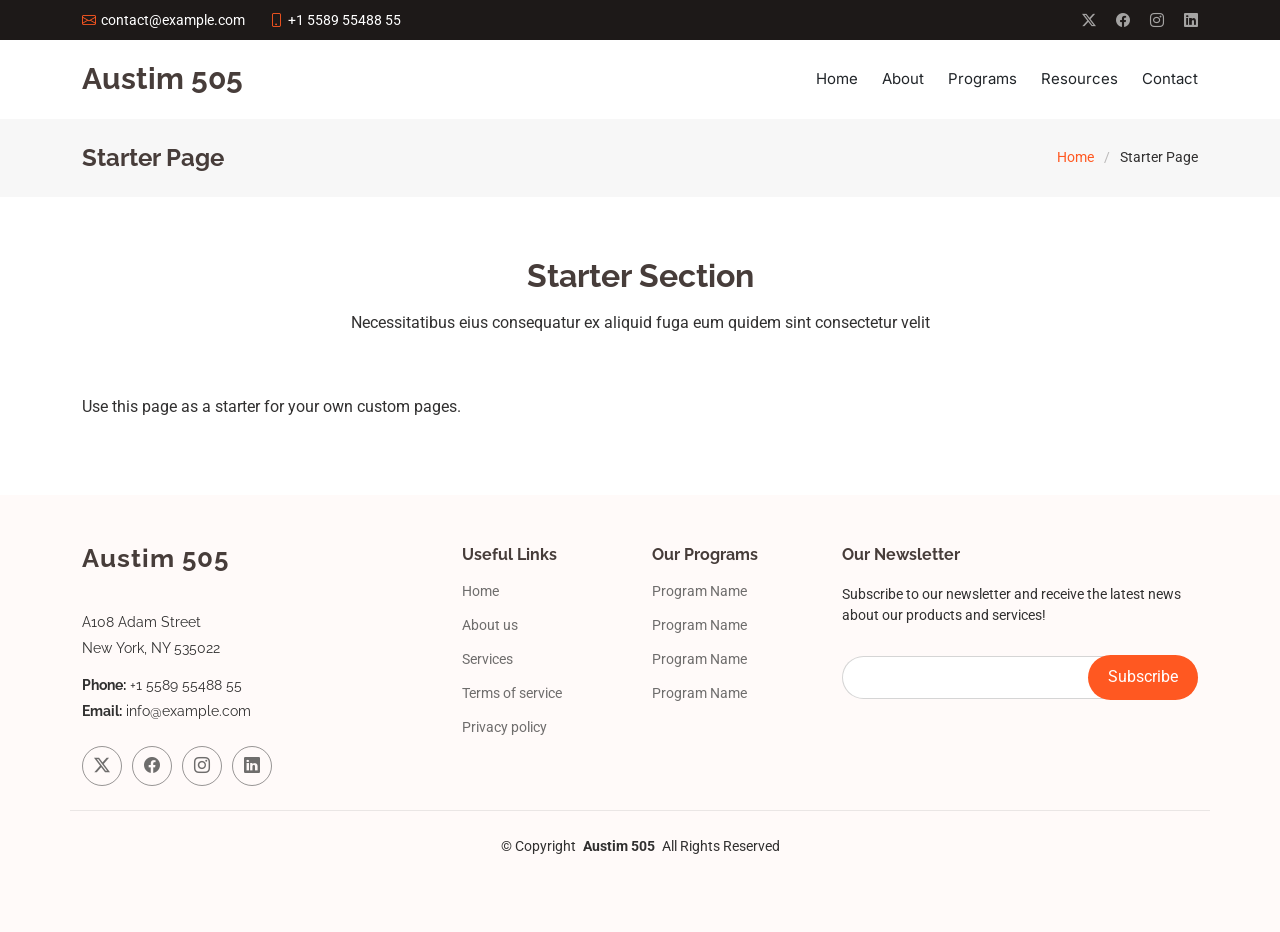
<file: starter-page.html>
<!DOCTYPE html>
<html lang="en">

<head>
  <meta charset="utf-8">
  <meta content="width=device-width, initial-scale=1.0" name="viewport">
  <title>Starter Page - Austim 505</title>
  <meta name="description" content="">
  <meta name="keywords" content="">

  <!-- Favicons -->
  <link href="assets/img/favicon.png" rel="icon">
  <link href="assets/img/apple-touch-icon.png" rel="apple-touch-icon">

  <!-- Fonts -->
  <link href="https://fonts.googleapis.com" rel="preconnect">
  <link href="https://fonts.gstatic.com" rel="preconnect" crossorigin>
  <link href="https://fonts.googleapis.com/css2?family=Roboto:ital,wght@0,100;0,300;0,400;0,500;0,700;0,900;1,100;1,300;1,400;1,500;1,700;1,900&family=Raleway:ital,wght@0,100;0,200;0,300;0,400;0,500;0,600;0,700;0,800;0,900;1,100;1,200;1,300;1,400;1,500;1,600;1,700;1,800;1,900&family=Inter:wght@100;200;300;400;500;600;700;800;900&display=swap" rel="stylesheet">

  <!-- Vendor CSS Files -->
  <link href="assets/vendor/bootstrap/css/bootstrap.min.css" rel="stylesheet">
  <link href="assets/vendor/bootstrap-icons/bootstrap-icons.css" rel="stylesheet">
  <link href="assets/vendor/aos/aos.css" rel="stylesheet">
  <link href="assets/vendor/glightbox/css/glightbox.min.css" rel="stylesheet">
  <link href="assets/vendor/swiper/swiper-bundle.min.css" rel="stylesheet">

  <!-- Main CSS File -->
  <link href="assets/css/main.css" rel="stylesheet">

</head>

<body class="starter-page-page">

  <header id="header" class="header sticky-top">

    <div class="topbar d-flex align-items-center dark-background">
      <div class="container d-flex justify-content-center justify-content-md-between">
        <div class="contact-info d-flex align-items-center">
          <i class="bi bi-envelope d-flex align-items-center"><a href="mailto:contact@example.com">contact@example.com</a></i>
          <i class="bi bi-phone d-flex align-items-center ms-4"><span>+1 5589 55488 55</span></i>
        </div>
        <div class="social-links d-none d-md-flex align-items-center">
          <a href="#" class="twitter"><i class="bi bi-twitter-x"></i></a>
          <a href="#" class="facebook"><i class="bi bi-facebook"></i></a>
          <a href="#" class="instagram"><i class="bi bi-instagram"></i></a>
          <a href="#" class="linkedin"><i class="bi bi-linkedin"></i></a>
        </div>
      </div>
    </div><!-- End Top Bar -->

    <div class="branding d-flex align-items-cente">

      <div class="container position-relative d-flex align-items-center justify-content-between">
        <a href="index.html" class="logo d-flex align-items-center">
          <!-- Uncomment the line below if you also wish to use an image logo -->
          <!-- <img src="assets/img/logo.webp" alt=""> -->
          <h1 class="sitename">Austim 505</h1>
        </a>

        <nav id="navmenu" class="navmenu">
          <ul>
            <li><a href="#hero">Home<br></a></li>
            <li><a href="#about">About</a></li>
            <li><a href="#services">Programs</a></li>
            <li><a href="#portfolio">Resources</a></li>

            <li><a href="#contact">Contact</a></li>
          </ul>
          <i class="mobile-nav-toggle d-xl-none bi bi-list"></i>
        </nav>

      </div>

    </div>

  </header>

  <main class="main">

    <!-- Page Title -->
    <div class="page-title">
      <div class="container d-lg-flex justify-content-between align-items-center">
        <h1 class="mb-2 mb-lg-0">Starter Page</h1>
        <nav class="breadcrumbs">
          <ol>
            <li><a href="index.html">Home</a></li>
            <li class="current">Starter Page</li>
          </ol>
        </nav>
      </div>
    </div><!-- End Page Title -->

    <!-- Starter Section Section -->
    <section id="starter-section" class="starter-section section">

      <!-- Section Title -->
      <div class="container section-title" data-aos="fade-up">
        <h2>Starter Section</h2>
        <p>Necessitatibus eius consequatur ex aliquid fuga eum quidem sint consectetur velit</p>
      </div><!-- End Section Title -->

      <div class="container" data-aos="fade-up">
        <p>Use this page as a starter for your own custom pages.</p>
      </div>

    </section><!-- /Starter Section Section -->

  </main>

  <footer id="footer" class="footer light-background">

    <div class="container footer-top">
      <div class="row gy-4">
        <div class="col-lg-4 col-md-6 footer-about">
          <a href="index.html" class="logo d-flex align-items-center">
            <span class="sitename">Austim 505</span>
          </a>
          <div class="footer-contact pt-3">
            <p>A108 Adam Street</p>
            <p>New York, NY 535022</p>
            <p class="mt-3"><strong>Phone:</strong> <span>+1 5589 55488 55</span></p>
            <p><strong>Email:</strong> <span>info@example.com</span></p>
          </div>
          <div class="social-links d-flex mt-4">
            <a href=""><i class="bi bi-twitter-x"></i></a>
            <a href=""><i class="bi bi-facebook"></i></a>
            <a href=""><i class="bi bi-instagram"></i></a>
            <a href=""><i class="bi bi-linkedin"></i></a>
          </div>
        </div>

        <div class="col-lg-2 col-md-3 footer-links">
          <h4>Useful Links</h4>
          <ul>
            <li><a href="#">Home</a></li>
            <li><a href="#">About us</a></li>
            <li><a href="#">Services</a></li>
            <li><a href="#">Terms of service</a></li>
            <li><a href="#">Privacy policy</a></li>
          </ul>
        </div>

        <div class="col-lg-2 col-md-3 footer-links">
          <h4>Our Programs</h4>
          <ul>
            <li><a href="#">Program Name</a></li>
            <li><a href="#">Program Name</a></li>
            <li><a href="#">Program Name</a></li>
            <li><a href="#">Program Name</a></li>

          </ul>
        </div>

        <div class="col-lg-4 col-md-12 footer-newsletter">
          <h4>Our Newsletter</h4>
          <p>Subscribe to our newsletter and receive the latest news about our products and services!</p>
          <form action="forms/newsletter.php" method="post" class="php-email-form">
            <div class="newsletter-form"><input type="email" name="email"><input type="submit" value="Subscribe"></div>
            <div class="loading">Loading</div>
            <div class="error-message"></div>
            <div class="sent-message">Your subscription request has been sent. Thank you!</div>
          </form>
        </div>

      </div>
    </div>

    <div class="container copyright text-center mt-4">
      <p>© <span>Copyright</span> <strong class="px-1 sitename">Austim 505</strong> <span>All Rights Reserved</span></p>

    </div>

  </footer>

  <!-- Scroll Top -->
  <a href="#" id="scroll-top" class="scroll-top d-flex align-items-center justify-content-center"><i class="bi bi-arrow-up-short"></i></a>

  <!-- Preloader -->
  <div id="preloader"></div>

  <!-- Vendor JS Files -->
  <script src="assets/vendor/bootstrap/js/bootstrap.bundle.min.js"></script>
  <script src="assets/vendor/php-email-form/validate.js"></script>
  <script src="assets/vendor/aos/aos.js"></script>
  <script src="assets/vendor/glightbox/js/glightbox.min.js"></script>
  <script src="assets/vendor/purecounter/purecounter_vanilla.js"></script>
  <script src="assets/vendor/swiper/swiper-bundle.min.js"></script>

  <!-- Main JS File -->
  <script src="assets/js/main.js"></script>

</body>

</html>
</file>
<file: assets/css/main.css>
/*--------------------------------------------------------------
# Font & Color Variables
# Help: https://bootstrapmade.com/color-system/
--------------------------------------------------------------*/
/* Fonts */
:root {
  --default-font: "Roboto",  system-ui, -apple-system, "Segoe UI", Roboto, "Helvetica Neue", Arial, "Noto Sans", "Liberation Sans", sans-serif, "Apple Color Emoji", "Segoe UI Emoji", "Segoe UI Symbol", "Noto Color Emoji";
  --heading-font: "Raleway",  sans-serif;
  --nav-font: "Inter",  sans-serif;
}

/* Global Colors - The following color variables are used throughout the website. Updating them here will change the color scheme of the entire website */
:root { 
  --background-color: #ffffff; /* Background color for the entire website, including individual sections */
  --default-color: #313030; /* Default color used for the majority of the text content across the entire website */
  --heading-color: #473d3a; /* Color for headings, subheadings and title throughout the website */
  --accent-color: #ff5821; /* Accent color that represents your brand on the website. It's used for buttons, links, and other elements that need to stand out */
  --surface-color: #ffffff; /* The surface color is used as a background of boxed elements within sections, such as cards, icon boxes, or other elements that require a visual separation from the global background. */
  --contrast-color: #ffffff; /* Contrast color for text, ensuring readability against backgrounds of accent, heading, or default colors. */
}

/* Nav Menu Colors - The following color variables are used specifically for the navigation menu. They are separate from the global colors to allow for more customization options */
:root {
  --nav-color: #212529;  /* The default color of the main navmenu links */
  --nav-hover-color: #ff5821; /* Applied to main navmenu links when they are hovered over or active */
  --nav-mobile-background-color: #ffffff; /* Used as the background color for mobile navigation menu */
  --nav-dropdown-background-color: #ffffff; /* Used as the background color for dropdown items that appear when hovering over primary navigation items */
  --nav-dropdown-color: #212529; /* Used for navigation links of the dropdown items in the navigation menu. */
  --nav-dropdown-hover-color: #ff5821; /* Similar to --nav-hover-color, this color is applied to dropdown navigation links when they are hovered over. */
}

/* Color Presets - These classes override global colors when applied to any section or element, providing reuse of the sam color scheme. */

.light-background {
  --background-color: #fffaf9;
  --surface-color: #ffffff;
}

.dark-background {
  --background-color: #1d1918;
  --default-color: #ffffff;
  --heading-color: #ffffff;
  --surface-color: #39312f;
  --contrast-color: #ffffff;
}

/* Smooth scroll */
:root {
  scroll-behavior: smooth;
}

/*--------------------------------------------------------------
# General Styling & Shared Classes
--------------------------------------------------------------*/
body {
  color: var(--default-color);
  background-color: var(--background-color);
  font-family: var(--default-font);
}

a {
  color: var(--accent-color);
  text-decoration: none;
  transition: 0.3s;
}

a:hover {
  color: color-mix(in srgb, var(--accent-color), transparent 25%);
  text-decoration: none;
}

h1,
h2,
h3,
h4,
h5,
h6 {
  color: var(--heading-color);
  font-family: var(--heading-font);
}

/* PHP Email Form Messages
------------------------------*/
.php-email-form .error-message {
  display: none;
  background: #df1529;
  color: #ffffff;
  text-align: left;
  padding: 15px;
  margin-bottom: 24px;
  font-weight: 600;
}

.php-email-form .sent-message {
  display: none;
  color: #ffffff;
  background: #059652;
  text-align: center;
  padding: 15px;
  margin-bottom: 24px;
  font-weight: 600;
}

.php-email-form .loading {
  display: none;
  background: var(--surface-color);
  text-align: center;
  padding: 15px;
  margin-bottom: 24px;
}

.php-email-form .loading:before {
  content: "";
  display: inline-block;
  border-radius: 50%;
  width: 24px;
  height: 24px;
  margin: 0 10px -6px 0;
  border: 3px solid var(--accent-color);
  border-top-color: var(--surface-color);
  animation: php-email-form-loading 1s linear infinite;
}

@keyframes php-email-form-loading {
  0% {
    transform: rotate(0deg);
  }

  100% {
    transform: rotate(360deg);
  }
}

/* Pulsating Play Button
------------------------------*/
.pulsating-play-btn {
  width: 94px;
  height: 94px;
  background: radial-gradient(var(--accent-color) 50%, color-mix(in srgb, var(--accent-color), transparent 75%) 52%);
  border-radius: 50%;
  display: block;
  position: relative;
  overflow: hidden;
}

.pulsating-play-btn:before {
  content: "";
  position: absolute;
  width: 120px;
  height: 120px;
  animation-delay: 0s;
  animation: pulsate-play-btn 2s;
  animation-direction: forwards;
  animation-iteration-count: infinite;
  animation-timing-function: steps;
  opacity: 1;
  border-radius: 50%;
  border: 5px solid color-mix(in srgb, var(--accent-color), transparent 30%);
  top: -15%;
  left: -15%;
  background: rgba(198, 16, 0, 0);
}

.pulsating-play-btn:after {
  content: "";
  position: absolute;
  left: 50%;
  top: 50%;
  transform: translateX(-40%) translateY(-50%);
  width: 0;
  height: 0;
  border-top: 10px solid transparent;
  border-bottom: 10px solid transparent;
  border-left: 15px solid #fff;
  z-index: 100;
  transition: all 400ms cubic-bezier(0.55, 0.055, 0.675, 0.19);
}

.pulsating-play-btn:hover:before {
  content: "";
  position: absolute;
  left: 50%;
  top: 50%;
  transform: translateX(-40%) translateY(-50%);
  width: 0;
  height: 0;
  border: none;
  border-top: 10px solid transparent;
  border-bottom: 10px solid transparent;
  border-left: 15px solid #fff;
  z-index: 200;
  animation: none;
  border-radius: 0;
}

.pulsating-play-btn:hover:after {
  border-left: 15px solid var(--accent-color);
  transform: scale(20);
}

@keyframes pulsate-play-btn {
  0% {
    transform: scale(0.6, 0.6);
    opacity: 1;
  }

  100% {
    transform: scale(1, 1);
    opacity: 0;
  }
}

/*--------------------------------------------------------------
# Global Header
--------------------------------------------------------------*/
.header {
  color: var(--default-color);
  transition: all 0.5s;
  z-index: 997;
  background-color: var(--background-color);
}

.header .topbar {
  background-color: var(--background-color);
  height: 40px;
  padding: 0;
  font-size: 14px;
  transition: all 0.5s;
}

.header .topbar .contact-info i {
  font-style: normal;
  color: var(--accent-color);
}

.header .topbar .contact-info i a,
.header .topbar .contact-info i span {
  padding-left: 5px;
  color: var(--default-color);
}

@media (max-width: 575px) {

  .header .topbar .contact-info i a,
  .header .topbar .contact-info i span {
    font-size: 13px;
  }
}

.header .topbar .contact-info i a {
  line-height: 0;
  transition: 0.3s;
}

.header .topbar .contact-info i a:hover {
  color: var(--accent-color);
  text-decoration: underline;
}

.header .topbar .social-links a {
  color: color-mix(in srgb, var(--default-color), transparent 40%);
  line-height: 0;
  transition: 0.3s;
  margin-left: 20px;
}

.header .topbar .social-links a:hover {
  color: var(--accent-color);
}

.header .branding {
  background-color: var(--background-color);
  min-height: 60px;
  padding: 10px 0;
}

.header .logo {
  line-height: 1;
}

.header .logo img {
  max-height: 36px;
  margin-right: 8px;
}

.header .logo h1 {
  font-size: 30px;
  margin: 0;
  font-weight: 700;
  color: var(--heading-color);
}

.scrolled .header {
  box-shadow: 0px 0 18px rgba(0, 0, 0, 0.1);
}

.scrolled .header .topbar {
  height: 0;
  visibility: hidden;
  overflow: hidden;
}

/*--------------------------------------------------------------
# Navigation Menu
--------------------------------------------------------------*/
/* Navmenu - Desktop */
@media (min-width: 1200px) {
  .navmenu {
    padding: 0;
  }

  .navmenu ul {
    margin: 0;
    padding: 0;
    display: flex;
    list-style: none;
    align-items: center;
  }

  .navmenu li {
    position: relative;
  }

  .navmenu a,
  .navmenu a:focus {
    color: var(--nav-color);
    padding: 18px 12px;
    font-size: 15px;
    font-family: var(--nav-font);
    font-weight: 400;
    display: flex;
    align-items: center;
    justify-content: space-between;
    white-space: nowrap;
    transition: 0.3s;
  }

  .navmenu a i,
  .navmenu a:focus i {
    font-size: 12px;
    line-height: 0;
    margin-left: 5px;
    transition: 0.3s;
  }

  .navmenu li:last-child a {
    padding-right: 0;
  }

  .navmenu li:hover>a,
  .navmenu .active,
  .navmenu .active:focus {
    color: var(--nav-hover-color);
  }

  .navmenu .dropdown ul {
    margin: 0;
    padding: 10px 0;
    background: var(--nav-dropdown-background-color);
    display: block;
    position: absolute;
    visibility: hidden;
    left: 14px;
    top: 130%;
    opacity: 0;
    transition: 0.3s;
    border-radius: 4px;
    z-index: 99;
    box-shadow: 0px 0px 30px rgba(0, 0, 0, 0.1);
  }

  .navmenu .dropdown ul li {
    min-width: 200px;
  }

  .navmenu .dropdown ul a {
    padding: 10px 20px;
    font-size: 15px;
    text-transform: none;
    color: var(--nav-dropdown-color);
  }

  .navmenu .dropdown ul a i {
    font-size: 12px;
  }

  .navmenu .dropdown ul a:hover,
  .navmenu .dropdown ul .active:hover,
  .navmenu .dropdown ul li:hover>a {
    color: var(--nav-dropdown-hover-color);
  }

  .navmenu .dropdown:hover>ul {
    opacity: 1;
    top: 100%;
    visibility: visible;
  }

  .navmenu .dropdown .dropdown ul {
    top: 0;
    left: -90%;
    visibility: hidden;
  }

  .navmenu .dropdown .dropdown:hover>ul {
    opacity: 1;
    top: 0;
    left: -100%;
    visibility: visible;
  }
}

/* Navmenu - Mobile */
@media (max-width: 1199px) {
  .mobile-nav-toggle {
    color: var(--nav-color);
    font-size: 28px;
    line-height: 0;
    margin-right: 10px;
    cursor: pointer;
    transition: color 0.3s;
  }

  .navmenu {
    padding: 0;
    z-index: 9997;
  }

  .navmenu ul {
    display: none;
    list-style: none;
    position: absolute;
    inset: 60px 20px 20px 20px;
    padding: 10px 0;
    margin: 0;
    border-radius: 6px;
    background-color: var(--nav-mobile-background-color);
    overflow-y: auto;
    transition: 0.3s;
    z-index: 9998;
    box-shadow: 0px 0px 30px rgba(0, 0, 0, 0.1);
  }

  .navmenu a,
  .navmenu a:focus {
    color: var(--nav-dropdown-color);
    padding: 10px 20px;
    font-family: var(--nav-font);
    font-size: 17px;
    font-weight: 500;
    display: flex;
    align-items: center;
    justify-content: space-between;
    white-space: nowrap;
    transition: 0.3s;
  }

  .navmenu a i,
  .navmenu a:focus i {
    font-size: 12px;
    line-height: 0;
    margin-left: 5px;
    width: 30px;
    height: 30px;
    display: flex;
    align-items: center;
    justify-content: center;
    border-radius: 50%;
    transition: 0.3s;
    background-color: color-mix(in srgb, var(--accent-color), transparent 90%);
  }

  .navmenu a i:hover,
  .navmenu a:focus i:hover {
    background-color: var(--accent-color);
    color: var(--contrast-color);
  }

  .navmenu a:hover,
  .navmenu .active,
  .navmenu .active:focus {
    color: var(--nav-dropdown-hover-color);
  }

  .navmenu .active i,
  .navmenu .active:focus i {
    background-color: var(--accent-color);
    color: var(--contrast-color);
    transform: rotate(180deg);
  }

  .navmenu .dropdown ul {
    position: static;
    display: none;
    z-index: 99;
    padding: 10px 0;
    margin: 10px 20px;
    background-color: var(--nav-dropdown-background-color);
    border: 1px solid color-mix(in srgb, var(--default-color), transparent 90%);
    box-shadow: none;
    transition: all 0.5s ease-in-out;
  }

  .navmenu .dropdown ul ul {
    background-color: rgba(33, 37, 41, 0.1);
  }

  .navmenu .dropdown>.dropdown-active {
    display: block;
    background-color: rgba(33, 37, 41, 0.03);
  }

  .mobile-nav-active {
    overflow: hidden;
  }

  .mobile-nav-active .mobile-nav-toggle {
    color: #fff;
    position: absolute;
    font-size: 32px;
    top: 15px;
    right: 15px;
    margin-right: 0;
    z-index: 9999;
  }

  .mobile-nav-active .navmenu {
    position: fixed;
    overflow: hidden;
    inset: 0;
    background: rgba(33, 37, 41, 0.8);
    transition: 0.3s;
  }

  .mobile-nav-active .navmenu>ul {
    display: block;
  }
}

/*--------------------------------------------------------------
# Global Footer
--------------------------------------------------------------*/
.footer {
  color: var(--default-color);
  background-color: var(--background-color);
  font-size: 14px;
  padding-bottom: 50px;
  position: relative;
}

.footer .footer-top {
  padding-top: 50px;
}

.footer .footer-about .logo {
  line-height: 1;
  margin-bottom: 25px;
}

.footer .footer-about .logo img {
  max-height: 40px;
  margin-right: 6px;
}

.footer .footer-about .logo span {
  font-size: 26px;
  font-weight: 700;
  letter-spacing: 1px;
  font-family: var(--heading-font);
  color: var(--heading-color);
}

.footer .footer-about p {
  font-size: 14px;
  font-family: var(--heading-font);
}

.footer .social-links a {
  display: flex;
  align-items: center;
  justify-content: center;
  width: 40px;
  height: 40px;
  border-radius: 50%;
  border: 1px solid color-mix(in srgb, var(--default-color), transparent 50%);
  font-size: 16px;
  color: color-mix(in srgb, var(--default-color), transparent 30%);
  margin-right: 10px;
  transition: 0.3s;
}

.footer .social-links a:hover {
  color: var(--accent-color);
  border-color: var(--accent-color);
}

.footer h4 {
  font-size: 16px;
  font-weight: bold;
  position: relative;
  padding-bottom: 12px;
}

.footer .footer-links {
  margin-bottom: 30px;
}

.footer .footer-links ul {
  list-style: none;
  padding: 0;
  margin: 0;
}

.footer .footer-links ul i {
  padding-right: 2px;
  font-size: 12px;
  line-height: 0;
}

.footer .footer-links ul li {
  padding: 10px 0;
  display: flex;
  align-items: center;
}

.footer .footer-links ul li:first-child {
  padding-top: 0;
}

.footer .footer-links ul a {
  color: color-mix(in srgb, var(--default-color), transparent 30%);
  display: inline-block;
  line-height: 1;
}

.footer .footer-links ul a:hover {
  color: var(--accent-color);
}

.footer .footer-contact p {
  margin-bottom: 5px;
}

.footer .footer-newsletter .newsletter-form {
  margin-top: 30px;
  margin-bottom: 15px;
  padding: 6px 8px;
  position: relative;
  border-radius: 50px;
  border: 1px solid color-mix(in srgb, var(--default-color), transparent 80%);
  display: flex;
  background-color: var(--surface-color);
  transition: 0.3s;
}

.footer .footer-newsletter .newsletter-form:focus-within {
  border-color: var(--accent-color);
}

.footer .footer-newsletter .newsletter-form input[type=email] {
  border: 0;
  padding: 4px 8px;
  width: 100%;
  background-color: var(--surface-color);
  color: var(--default-color);
}

.footer .footer-newsletter .newsletter-form input[type=email]:focus-visible {
  outline: none;
}

.footer .footer-newsletter .newsletter-form input[type=submit] {
  border: 0;
  font-size: 16px;
  padding: 0 20px;
  margin: -8px -9px -8px 0;
  background: var(--accent-color);
  color: var(--contrast-color);
  transition: 0.3s;
  border-radius: 50px;
}

.footer .footer-newsletter .newsletter-form input[type=submit]:hover {
  background: color-mix(in srgb, var(--accent-color), transparent 20%);
}

.footer .copyright {
  padding-top: 25px;
  padding-bottom: 25px;
  border-top: 1px solid color-mix(in srgb, var(--default-color), transparent 90%);
}

.footer .copyright p {
  margin-bottom: 0;
}

.footer .credits {
  margin-top: 6px;
  font-size: 13px;
}

/*--------------------------------------------------------------
# Preloader
--------------------------------------------------------------*/
#preloader {
  position: fixed;
  inset: 0;
  z-index: 999999;
  overflow: hidden;
  background: var(--background-color);
  transition: all 0.6s ease-out;
}

#preloader:before {
  content: "";
  position: fixed;
  top: calc(50% - 30px);
  left: calc(50% - 30px);
  border: 6px solid #ffffff;
  border-color: var(--accent-color) transparent var(--accent-color) transparent;
  border-radius: 50%;
  width: 60px;
  height: 60px;
  animation: animate-preloader 1.5s linear infinite;
}

@keyframes animate-preloader {
  0% {
    transform: rotate(0deg);
  }

  100% {
    transform: rotate(360deg);
  }
}

/*--------------------------------------------------------------
# Scroll Top Button
--------------------------------------------------------------*/
.scroll-top {
  position: fixed;
  visibility: hidden;
  opacity: 0;
  right: 15px;
  bottom: -15px;
  z-index: 99999;
  background-color: var(--accent-color);
  width: 44px;
  height: 44px;
  border-radius: 50px;
  transition: all 0.4s;
}

.scroll-top i {
  font-size: 24px;
  color: var(--contrast-color);
  line-height: 0;
}

.scroll-top:hover {
  background-color: color-mix(in srgb, var(--accent-color), transparent 20%);
  color: var(--contrast-color);
}

.scroll-top.active {
  visibility: visible;
  opacity: 1;
  bottom: 15px;
}

/*--------------------------------------------------------------
# Disable aos animation delay on mobile devices
--------------------------------------------------------------*/
@media screen and (max-width: 768px) {
  [data-aos-delay] {
    transition-delay: 0 !important;
  }
}

/*--------------------------------------------------------------
# Global Page Titles & Breadcrumbs
--------------------------------------------------------------*/
.page-title {
  --background-color: color-mix(in srgb, var(--default-color), transparent 96%);
  color: var(--default-color);
  background-color: var(--background-color);
  padding: 25px 0;
  position: relative;
}

.page-title h1 {
  font-size: 24px;
  font-weight: 700;
}

.page-title .breadcrumbs ol {
  display: flex;
  flex-wrap: wrap;
  list-style: none;
  padding: 0;
  margin: 0;
  font-size: 14px;
  font-weight: 400;
}

.page-title .breadcrumbs ol li+li {
  padding-left: 10px;
}

.page-title .breadcrumbs ol li+li::before {
  content: "/";
  display: inline-block;
  padding-right: 10px;
  color: color-mix(in srgb, var(--default-color), transparent 70%);
}

/*--------------------------------------------------------------
# Global Sections
--------------------------------------------------------------*/
section,
.section {
  color: var(--default-color);
  background-color: var(--background-color);
  padding: 60px 0;
  scroll-margin-top: 118px;
  overflow: clip;
}

@media (max-width: 1199px) {

  section,
  .section {
    scroll-margin-top: 100px;
  }
}

/*--------------------------------------------------------------
# Global Section Titles
--------------------------------------------------------------*/
.section-title {
  text-align: center;
  padding-bottom: 60px;
  position: relative;
}

.section-title h2 {
  font-size: 32px;
  font-weight: 700;
  margin-bottom: 15px;
}

.section-title p {
  margin-bottom: 0;
}

/*--------------------------------------------------------------
# Hero Section
--------------------------------------------------------------*/
.hero {
  width: 100%;
  min-height: 100vh;
  padding: 80px 0;
  display: flex;
  align-items: center;
  justify-content: center;
  position: relative;
}

.hero img {
  position: absolute;
  inset: 0;
  display: block;
  width: 100%;
  height: 100%;
  object-fit: cover;
  z-index: 1;
}

.hero:before {
  content: "";
  background: color-mix(in srgb, var(--background-color), transparent 30%);
  position: absolute;
  inset: 0;
  z-index: 2;
}

.hero .container {
  z-index: 3;
}

.hero .welcome h2 {
  margin: 0;
  font-size: 48px;
  font-weight: 700;
}

.hero .welcome p {
  font-size: 24px;
  margin: 0;
}

.hero .content {
  margin-top: 40px;
}

.hero .content .why-box {
  color: var(--contrast-color);
  background: var(--accent-color);
  padding: 30px;
  border-radius: 4px;
}

.hero .content .why-box h3 {
  color: var(--contrast-color);
  font-weight: 700;
  font-size: 34px;
  margin-bottom: 30px;
}

.hero .content .why-box p {
  margin-bottom: 30px;
}

.hero .content .why-box .more-btn {
  color: var(--contrast-color);
  background: color-mix(in srgb, var(--contrast-color), transparent 80%);
  display: inline-block;
  padding: 6px 30px 8px 30px;
  border-radius: 50px;
  transition: all ease-in-out 0.4s;
}

.hero .content .why-box .more-btn i {
  font-size: 14px;
}

.hero .content .why-box .more-btn:hover {
  background: var(--contrast-color);
  color: var(--accent-color);
}

.hero .content .icon-box {
  background: color-mix(in srgb, var(--surface-color), transparent 20%);
  text-align: center;
  border-radius: 10px;
  box-shadow: 0px 2px 15px rgba(0, 0, 0, 0.1);
  padding: 40px 30px;
  width: 100%;
}

.hero .content .icon-box i {
  font-size: 40px;
  color: var(--accent-color);
}

.hero .content .icon-box h4 {
  font-size: 20px;
  font-weight: 700;
  margin: 10px 0 20px 0;
}

.hero .content .icon-box p {
  font-size: 15px;
  color: color-mix(in srgb, var(--default-color), transparent 30%);
}

/*--------------------------------------------------------------
# About Section
--------------------------------------------------------------*/
.about .content h3 {
  font-size: 2rem;
  font-weight: 700;
}

.about .content ul {
  list-style: none;
  padding: 0;
}

.about .content ul li {
  display: flex;
  align-items: flex-start;
  margin-top: 40px;
}

.about .content ul i {
  flex-shrink: 0;
  font-size: 48px;
  color: var(--accent-color);
  margin-right: 20px;
  line-height: 0;
}

.about .content ul h5 {
  font-size: 18px;
  font-weight: 700;
}

.about .content ul p {
  font-size: 15px;
}

.about .content p:last-child {
  margin-bottom: 0;
}

.about .pulsating-play-btn {
  position: absolute;
  left: calc(50% - 47px);
  top: calc(50% - 47px);
}

/*--------------------------------------------------------------
# Services Section
--------------------------------------------------------------*/
.services .service-item {
  background-color: var(--surface-color);
  padding: 50px 30px;
  margin-top: 36px;
  transition: all ease-in-out 0.3s;
  position: relative;
  border: 1px solid color-mix(in srgb, var(--default-color), transparent 85%);
  text-align: center;
}

.services .service-item .icon {
  background: var(--accent-color);
  color: var(--contrast-color);
  margin: 0;
  width: 72px;
  height: 72px;
  border-radius: 50px;
  display: flex;
  align-items: center;
  justify-content: center;
  margin-bottom: 20px;
  font-size: 28px;
  transition: ease-in-out 0.3s;
  position: absolute;
  top: -36px;
  left: calc(50% - 36px);
  border: 6px solid var(--background-color);
}

.services .service-item h3 {
  font-weight: 700;
  margin: 10px 0 15px 0;
  font-size: 22px;
  transition: ease-in-out 0.3s;
}

.services .service-item p {
  line-height: 24px;
  font-size: 14px;
  margin-bottom: 0;
}

.services .service-item:hover {
  background: var(--background-color);
}

.services .service-item:hover h3 {
  color: var(--accent-color);
}

.services .service-item:hover .icon {
  background: var(--surface-color);
  border: 2px solid var(--accent-color);
}

.services .service-item:hover .icon i {
  color: var(--accent-color);
}

/*--------------------------------------------------------------
# Call To Action Section
--------------------------------------------------------------*/
.call-to-action {
  --background-color: var(--contrast-color);
}

.call-to-action .cta-box {
  position: relative;
  padding: 80px 30px;
  border-radius: 20px;
  overflow: hidden;
}

.call-to-action .cta-box .background-overlay {
  position: absolute;
  top: 0;
  left: 0;
  width: 100%;
  height: 100%;
  z-index: 1;
}

.call-to-action .cta-box .background-overlay::after {
  content: "";
  position: absolute;
  top: 0;
  left: 0;
  width: 100%;
  height: 100%;
  background: linear-gradient(45deg, color-mix(in srgb, var(--surface-color), transparent 5%), color-mix(in srgb, var(--surface-color), transparent 10%));
  opacity: 0.95;
}

.call-to-action .cta-box .background-overlay .background-image {
  width: 100%;
  height: 100%;
  object-fit: cover;
  transform: scale(1);
  transition: transform 0.6s ease-in-out;
}

.call-to-action .cta-box:hover .background-image {
  transform: scale(1.1);
}

.call-to-action .cta-box .content {
  position: relative;
  z-index: 2;
  max-width: 800px;
  margin: 0 auto;
}

.call-to-action .cta-box .content h2 {
  font-size: 2.8rem;
  font-weight: 700;
  margin-bottom: 1.5rem;
  line-height: 1.2;
}

.call-to-action .cta-box .content p {
  font-size: 1.1rem;
  margin-bottom: 2rem;
  opacity: 0.9;
}

.call-to-action .cta-box .content .cta-buttons .btn-cta {
  display: inline-flex;
  align-items: center;
  padding: 15px 35px;
  background: var(--accent-color);
  color: var(--contrast-color);
  border-radius: 50px;
  font-weight: 500;
  transition: all 0.3s ease;
}

.call-to-action .cta-box .content .cta-buttons .btn-cta i {
  margin-left: 8px;
  transition: transform 0.3s ease;
}

.call-to-action .cta-box .content .cta-buttons .btn-cta:hover {
  transform: translateY(-3px);
  box-shadow: 0 10px 20px rgba(0, 0, 0, 0.1);
}

.call-to-action .cta-box .content .cta-buttons .btn-cta:hover i {
  transform: translateX(5px);
}

@media (max-width: 768px) {
  .call-to-action .cta-box {
    padding: 60px 20px;
  }

  .call-to-action .cta-box .content h2 {
    font-size: 2rem;
  }

  .call-to-action .cta-box .content p {
    font-size: 1rem;
  }

  .call-to-action .cta-box .content .btn-cta {
    padding: 12px 30px;
    font-size: 1rem;
  }
}

/*--------------------------------------------------------------
# Features Section
--------------------------------------------------------------*/
.features .feature-card {
  background: var(--surface-color);
  padding: 40px 30px;
  border-radius: 20px;
  box-shadow: 0 10px 40px rgba(0, 0, 0, 0.08);
  text-align: center;
  transition: all 0.3s ease;
  height: 100%;
  border: 1px solid color-mix(in srgb, var(--accent-color), transparent 90%);
}

.features .feature-card:hover {
  transform: translateY(-10px);
  box-shadow: 0 20px 60px rgba(0, 0, 0, 0.12);
  border-color: color-mix(in srgb, var(--accent-color), transparent 70%);
}

.features .feature-card .icon-wrapper {
  width: 80px;
  height: 80px;
  background: linear-gradient(135deg, var(--accent-color), color-mix(in srgb, var(--accent-color), #8b5cf6 30%));
  border-radius: 20px;
  display: flex;
  align-items: center;
  justify-content: center;
  margin: 0 auto 25px;
  position: relative;
}

.features .feature-card .icon-wrapper::before {
  content: "";
  position: absolute;
  width: 100%;
  height: 100%;
  background: inherit;
  border-radius: inherit;
  opacity: 0.3;
  transform: scale(1.2);
  z-index: 0;
}

.features .feature-card .icon-wrapper i {
  font-size: 36px;
  color: var(--contrast-color);
}

.features .feature-card h4 {
  font-size: 24px;
  font-weight: 700;
  margin-bottom: 15px;
  color: var(--heading-color);
}

.features .feature-card p {
  color: color-mix(in srgb, var(--default-color), transparent 20%);
  line-height: 1.6;
  margin-bottom: 25px;
}

.features .feature-card .feature-stats {
  padding-top: 20px;
  border-top: 1px solid color-mix(in srgb, var(--default-color), transparent 90%);
}

.features .feature-card .feature-stats .stat-number {
  display: block;
  font-size: 32px;
  font-weight: 800;
  color: var(--accent-color);
  line-height: 1;
}

.features .feature-card .feature-stats .stat-label {
  font-size: 14px;
  color: color-mix(in srgb, var(--default-color), transparent 40%);
  font-weight: 500;
}

.features .feature-showcase {
  text-align: center;
}

.features .feature-showcase img {
  max-width: 100%;
  height: auto;
  filter: drop-shadow(0 20px 40px rgba(0, 0, 0, 0.1));
}

.features .feature-content {
  padding-left: 30px;
}

.features .feature-content h3 {
  font-size: 36px;
  font-weight: 800;
  margin-bottom: 20px;
  color: var(--heading-color);
  line-height: 1.2;
}

.features .feature-content .lead {
  font-size: 18px;
  color: color-mix(in srgb, var(--default-color), transparent 20%);
  margin-bottom: 40px;
  line-height: 1.6;
}

.features .feature-content .feature-list {
  margin-bottom: 40px;
}

.features .feature-content .feature-list .feature-item {
  display: flex;
  align-items: flex-start;
  margin-bottom: 30px;
}

.features .feature-content .feature-list .feature-item .feature-icon {
  width: 50px;
  height: 50px;
  background: linear-gradient(135deg, color-mix(in srgb, var(--accent-color), transparent 80%), color-mix(in srgb, var(--accent-color), transparent 90%));
  border-radius: 15px;
  display: flex;
  align-items: center;
  justify-content: center;
  margin-right: 20px;
  flex-shrink: 0;
}

.features .feature-content .feature-list .feature-item .feature-icon i {
  color: var(--accent-color);
  font-size: 24px;
}

.features .feature-content .feature-list .feature-item .feature-text h5 {
  font-size: 18px;
  font-weight: 600;
  margin-bottom: 5px;
  color: var(--heading-color);
}

.features .feature-content .feature-list .feature-item .feature-text p {
  color: color-mix(in srgb, var(--default-color), transparent 20%);
  margin: 0;
  line-height: 1.5;
}

.features .feature-content .cta-wrapper {
  display: flex;
  gap: 15px;
  flex-wrap: wrap;
}

.features .feature-content .cta-wrapper .btn {
  padding: 15px 30px;
  border-radius: 50px;
  font-weight: 600;
  font-size: 16px;
  transition: all 0.3s ease;
  border: 2px solid transparent;
}

.features .feature-content .cta-wrapper .btn.btn-primary {
  background: linear-gradient(135deg, var(--accent-color), color-mix(in srgb, var(--accent-color), #8b5cf6 30%));
  color: var(--contrast-color);
  border-color: var(--accent-color);
}

.features .feature-content .cta-wrapper .btn.btn-primary:hover {
  transform: translateY(-2px);
  box-shadow: 0 10px 30px color-mix(in srgb, var(--accent-color), transparent 60%);
}

.features .feature-content .cta-wrapper .btn.btn-outline {
  background: transparent;
  color: var(--accent-color);
  border-color: var(--accent-color);
}

.features .feature-content .cta-wrapper .btn.btn-outline:hover {
  background: var(--accent-color);
  color: var(--contrast-color);
  transform: translateY(-2px);
}

@media (max-width: 991px) {
  .features .feature-content {
    padding-left: 0;
    padding-top: 40px;
  }
}

@media (max-width: 768px) {
  .features .feature-card {
    padding: 30px 20px;
  }

  .features .feature-card .icon-wrapper {
    width: 70px;
    height: 70px;
    margin-bottom: 20px;
  }

  .features .feature-card .icon-wrapper i {
    font-size: 30px;
  }

  .features .feature-card h4 {
    font-size: 20px;
  }

  .features .feature-card .feature-stats .stat-number {
    font-size: 28px;
  }

  .features .feature-content h3 {
    font-size: 28px;
  }

  .features .feature-content .cta-wrapper .btn {
    padding: 12px 25px;
    font-size: 14px;
    width: 100%;
    justify-content: center;
  }
}

/*--------------------------------------------------------------
# Faq Section
--------------------------------------------------------------*/
.faq .faq-container {
  margin-top: 15px;
}

.faq .faq-container .faq-item {
  background-color: color-mix(in srgb, var(--default-color), transparent 96%);
  position: relative;
  padding: 20px;
  margin-bottom: 20px;
  overflow: hidden;
  transition: 0.3s;
}

.faq .faq-container .faq-item:last-child {
  margin-bottom: 0;
}

.faq .faq-container .faq-item h3 {
  font-weight: 600;
  font-size: 18px;
  line-height: 24px;
  margin: 0 30px 0 32px;
  transition: 0.3s;
  cursor: pointer;
}

.faq .faq-container .faq-item h3 span {
  color: var(--accent-color);
  padding-right: 5px;
}

.faq .faq-container .faq-item h3:hover {
  color: var(--accent-color);
}

.faq .faq-container .faq-item .faq-content {
  display: grid;
  grid-template-rows: 0fr;
  transition: 0.3s ease-in-out;
  visibility: hidden;
  opacity: 0;
}

.faq .faq-container .faq-item .faq-content p {
  margin-bottom: 0;
  overflow: hidden;
}

.faq .faq-container .faq-item .faq-icon {
  position: absolute;
  top: 22px;
  left: 20px;
  font-size: 20px;
  line-height: 0;
  transition: 0.3s;
  color: var(--accent-color);
}

.faq .faq-container .faq-item .faq-toggle {
  position: absolute;
  top: 20px;
  right: 20px;
  font-size: 16px;
  line-height: 0;
  transition: 0.3s;
  cursor: pointer;
}

.faq .faq-container .faq-item .faq-toggle:hover {
  color: var(--accent-color);
}

.faq .faq-container .faq-active {
  background-color: var(--accent-color);
  transition: 0.3s;
}

.faq .faq-container .faq-active h3,
.faq .faq-container .faq-active h3:hover,
.faq .faq-container .faq-active .faq-toggle,
.faq .faq-container .faq-active .faq-icon,
.faq .faq-container .faq-active .faq-content {
  color: var(--contrast-color);
}

.faq .faq-container .faq-active .faq-content {
  grid-template-rows: 1fr;
  visibility: visible;
  opacity: 1;
  padding-top: 10px;
}

.faq .faq-container .faq-active .faq-toggle {
  transform: rotate(90deg);
}

/*--------------------------------------------------------------
# About 2 Section
--------------------------------------------------------------*/
.about-2 .image-wrapper {
  position: relative;
  height: 500px;
  width: 100%;
}

.about-2 .image-wrapper .main-image {
  border-radius: 10px;
  height: 100%;
  width: 100%;
  object-fit: cover;
}

.about-2 .content-wrapper {
  padding: 20px;
}

.about-2 .content-wrapper .badge {
  background-color: color-mix(in srgb, var(--accent-color), transparent 95%);
  color: var(--accent-color);
  font-size: 16px;
  font-weight: 400;
  padding: 10px 20px;
  display: inline-block;
}

.about-2 .content-wrapper h2 {
  color: var(--heading-color);
  line-height: 1.2;
}

.about-2 .content-wrapper p {
  color: var(--default-color);
  font-size: 18px;
  line-height: 1.6;
}

.about-2 .content-wrapper .feature-list li {
  color: var(--default-color);
  font-size: 18px;
  font-weight: 600;
  padding: 10px 0;
  display: flex;
  align-items: center;
}

.about-2 .content-wrapper .feature-list li i {
  color: var(--accent-color);
  margin-right: 8px;
  font-size: 20px;
}

.about-2 .content-wrapper .custom-btn {
  display: inline-flex;
  align-items: center;
  background: none;
  border: none;
  padding: 0;
  cursor: pointer;
  transition: all 0.3s ease;
}

.about-2 .content-wrapper .custom-btn .text {
  background-color: var(--accent-color);
  color: var(--contrast-color);
  padding: 18px 24px;
  font-size: 18px;
  font-weight: 700;
  text-transform: uppercase;
  border-radius: 50px;
  transition: all 0.3s ease;
}

.about-2 .content-wrapper .custom-btn .arrow-icon {
  display: flex;
  align-items: center;
  justify-content: center;
  background-color: var(--accent-color);
  color: var(--contrast-color);
  height: 50px;
  width: 50px;
  border-radius: 50%;
  margin-left: 10px;
  transition: all 0.3s ease;
}

.about-2 .content-wrapper .custom-btn .arrow-icon i {
  font-size: 18px;
  transform: rotate(-45deg);
}

.about-2 .content-wrapper .custom-btn:hover .text,
.about-2 .content-wrapper .custom-btn:hover .arrow-icon {
  background-color: color-mix(in srgb, var(--accent-color), transparent 20%);
}

.about-2 .content-wrapper .custom-btn:hover .arrow-icon {
  transform: translateX(5px);
}

@media (max-width: 992px) {
  .about-2 .image-wrapper {
    height: 400px;
    margin-bottom: 20px;
  }

  .about-2 .content-wrapper {
    padding: 10px;
  }
}

@media (max-width: 768px) {
  .about-2 .image-wrapper {
    height: 300px;
  }
}

/*--------------------------------------------------------------
# Contact Section
--------------------------------------------------------------*/
.contact .info-item {
  box-shadow: 0px 0px 20px rgba(0, 0, 0, 0.1);
  padding: 20px 30px;
}

.contact .info-item .icon {
  color: var(--contrast-color);
  background-color: var(--accent-color);
  width: 56px;
  height: 56px;
  font-size: 24px;
  display: flex;
  justify-content: center;
  align-items: center;
  transition: all 0.3s ease-in-out;
  border-radius: 50%;
  margin-right: 15px;
}

.contact .info-item h3 {
  font-size: 18px;
  font-weight: 700;
  margin: 0 0 2px 0;
}

.contact .info-item p {
  padding: 0;
  margin-bottom: 0;
  font-size: 14px;
}

.contact .info-item .social-links a {
  font-size: 24px;
  display: inline-block;
  line-height: 1;
  margin: 4px 6px 0 0;
  transition: 0.3s;
  color: color-mix(in srgb, var(--default-color), transparent 50%);
}

.contact .info-item .social-links a:hover {
  color: var(--accent-color);
}

.contact .php-email-form {
  box-shadow: 0px 0px 20px rgba(0, 0, 0, 0.1);
  padding: 30px;
  margin-top: 30px;
}

@media (max-width: 575px) {
  .contact .php-email-form {
    padding: 20px;
  }
}

.contact .php-email-form input[type=text],
.contact .php-email-form input[type=email],
.contact .php-email-form textarea {
  color: var(--default-color);
  background-color: color-mix(in srgb, var(--background-color), transparent 50%);
  border-color: color-mix(in srgb, var(--default-color), transparent 80%);
  font-size: 14px;
  padding: 10px 15px;
  box-shadow: none;
  border-radius: 0;
}

.contact .php-email-form input[type=text]:focus,
.contact .php-email-form input[type=email]:focus,
.contact .php-email-form textarea:focus {
  border-color: var(--accent-color);
}

.contact .php-email-form input[type=text]::placeholder,
.contact .php-email-form input[type=email]::placeholder,
.contact .php-email-form textarea::placeholder {
  color: color-mix(in srgb, var(--default-color), transparent 70%);
}

.contact .php-email-form button[type=submit] {
  color: var(--contrast-color);
  background: var(--accent-color);
  border: 0;
  padding: 10px 30px;
  transition: 0.4s;
  border-radius: 50px;
}

.contact .php-email-form button[type=submit]:hover {
  background: color-mix(in srgb, var(--accent-color), transparent 20%);
}

/*--------------------------------------------------------------
# Portfolio Details Section
--------------------------------------------------------------*/
.portfolio-details .portfolio-details-slider img {
  width: 100%;
}

.portfolio-details .portfolio-details-slider .swiper-pagination {
  margin-top: 20px;
  position: relative;
}

.portfolio-details .portfolio-details-slider .swiper-pagination .swiper-pagination-bullet {
  width: 12px;
  height: 12px;
  background-color: color-mix(in srgb, var(--default-color), transparent 85%);
  opacity: 1;
}

.portfolio-details .portfolio-details-slider .swiper-pagination .swiper-pagination-bullet-active {
  background-color: var(--accent-color);
}

.portfolio-details .portfolio-info {
  background-color: var(--surface-color);
  padding: 30px;
  box-shadow: 0px 0 30px rgba(0, 0, 0, 0.1);
}

.portfolio-details .portfolio-info h3 {
  font-size: 22px;
  font-weight: 700;
  margin-bottom: 20px;
  padding-bottom: 20px;
  border-bottom: 1px solid color-mix(in srgb, var(--default-color), transparent 85%);
}

.portfolio-details .portfolio-info ul {
  list-style: none;
  padding: 0;
  font-size: 15px;
}

.portfolio-details .portfolio-info ul li+li {
  margin-top: 10px;
}

.portfolio-details .portfolio-description {
  padding-top: 30px;
}

.portfolio-details .portfolio-description h2 {
  font-size: 26px;
  font-weight: 700;
  margin-bottom: 20px;
}

.portfolio-details .portfolio-description p {
  padding: 0;
  color: color-mix(in srgb, var(--default-color), transparent 30%);
}

/*--------------------------------------------------------------
# Service Details Section
--------------------------------------------------------------*/
.service-details .services-list {
  background-color: var(--surface-color);
  padding: 10px 30px;
  border: 1px solid color-mix(in srgb, var(--default-color), transparent 90%);
  margin-bottom: 20px;
}

.service-details .services-list a {
  display: block;
  line-height: 1;
  padding: 8px 0 8px 15px;
  border-left: 3px solid color-mix(in srgb, var(--default-color), transparent 70%);
  margin: 20px 0;
  color: color-mix(in srgb, var(--default-color), transparent 20%);
  transition: 0.3s;
}

.service-details .services-list a.active {
  color: var(--heading-color);
  font-weight: 700;
  border-color: var(--accent-color);
}

.service-details .services-list a:hover {
  border-color: var(--accent-color);
}

.service-details .services-img {
  margin-bottom: 20px;
}

.service-details h3 {
  font-size: 26px;
  font-weight: 700;
}

.service-details h4 {
  font-size: 20px;
  font-weight: 700;
}

.service-details p {
  font-size: 15px;
}

.service-details ul {
  list-style: none;
  padding: 0;
  font-size: 15px;
}

.service-details ul li {
  padding: 5px 0;
  display: flex;
  align-items: center;
}

.service-details ul i {
  font-size: 20px;
  margin-right: 8px;
  color: var(--accent-color);
}

/*--------------------------------------------------------------
# Starter Section Section
--------------------------------------------------------------*/
.starter-section {
  /* Add your styles here */
}

/*--------------------------------------------------------------
# Blog Posts Section
--------------------------------------------------------------*/
.blog-posts article {
  background-color: var(--surface-color);
  box-shadow: 0 4px 16px rgba(0, 0, 0, 0.1);
  padding: 30px;
  height: 100%;
  border-radius: 10px;
  overflow: hidden;
}

.blog-posts .post-img {
  max-height: 240px;
  margin: -30px -30px 15px -30px;
  overflow: hidden;
}

.blog-posts .post-category {
  font-size: 16px;
  color: color-mix(in srgb, var(--default-color), transparent 40%);
  margin-bottom: 10px;
}

.blog-posts .title {
  font-size: 20px;
  font-weight: 700;
  padding: 0;
  margin: 0 0 20px 0;
}

.blog-posts .title a {
  color: var(--heading-color);
  transition: 0.3s;
}

.blog-posts .title a:hover {
  color: var(--accent-color);
}

.blog-posts .post-author-img {
  width: 50px;
  border-radius: 50%;
  margin-right: 15px;
}

.blog-posts .post-author {
  font-weight: 600;
  margin-bottom: 5px;
}

.blog-posts .post-date {
  font-size: 14px;
  color: color-mix(in srgb, var(--default-color), transparent 40%);
  margin-bottom: 0;
}

/*--------------------------------------------------------------
# Blog Pagination Section
--------------------------------------------------------------*/
.blog-pagination {
  padding-top: 0;
  color: color-mix(in srgb, var(--default-color), transparent 40%);
}

.blog-pagination ul {
  display: flex;
  padding: 0;
  margin: 0;
  list-style: none;
}

.blog-pagination li {
  margin: 0 5px;
  transition: 0.3s;
}

.blog-pagination li a {
  color: var(--accent-color);
  display: flex;
  align-items: center;
  justify-content: center;
  width: 36px;
  height: 36px;
  border-radius: 50%;
  border: 1px solid var(--accent-color);
}

.blog-pagination li a.active,
.blog-pagination li a:hover {
  background: var(--accent-color);
  color: var(--contrast-color);
}

.blog-pagination li a.active a,
.blog-pagination li a:hover a {
  color: var(--contrast-color);
}

/*--------------------------------------------------------------
# Blog Details Section
--------------------------------------------------------------*/
.blog-details {
  padding-bottom: 30px;
}

.blog-details .article {
  background-color: var(--surface-color);
  padding: 30px;
  box-shadow: 0 4px 16px rgba(0, 0, 0, 0.1);
}

.blog-details .post-img {
  margin: -30px -30px 20px -30px;
  overflow: hidden;
}

.blog-details .title {
  color: var(--heading-color);
  font-size: 28px;
  font-weight: 700;
  padding: 0;
  margin: 30px 0;
}

.blog-details .content {
  margin-top: 20px;
}

.blog-details .content h3 {
  font-size: 22px;
  margin-top: 30px;
  font-weight: bold;
}

.blog-details .content blockquote {
  overflow: hidden;
  background-color: color-mix(in srgb, var(--default-color), transparent 95%);
  padding: 60px;
  position: relative;
  text-align: center;
  margin: 20px 0;
}

.blog-details .content blockquote p {
  color: var(--default-color);
  line-height: 1.6;
  margin-bottom: 0;
  font-style: italic;
  font-weight: 500;
  font-size: 22px;
}

.blog-details .content blockquote:after {
  content: "";
  position: absolute;
  left: 0;
  top: 0;
  bottom: 0;
  width: 3px;
  background-color: var(--accent-color);
  margin-top: 20px;
  margin-bottom: 20px;
}

.blog-details .meta-top {
  margin-top: 20px;
  color: color-mix(in srgb, var(--default-color), transparent 40%);
}

.blog-details .meta-top ul {
  display: flex;
  flex-wrap: wrap;
  list-style: none;
  align-items: center;
  padding: 0;
  margin: 0;
}

.blog-details .meta-top ul li+li {
  padding-left: 20px;
}

.blog-details .meta-top i {
  font-size: 16px;
  margin-right: 8px;
  line-height: 0;
  color: color-mix(in srgb, var(--default-color), transparent 40%);
}

.blog-details .meta-top a {
  color: color-mix(in srgb, var(--default-color), transparent 40%);
  font-size: 14px;
  display: inline-block;
  line-height: 1;
}

.blog-details .meta-bottom {
  padding-top: 10px;
  border-top: 1px solid color-mix(in srgb, var(--default-color), transparent 90%);
}

.blog-details .meta-bottom i {
  color: color-mix(in srgb, var(--default-color), transparent 40%);
  display: inline;
}

.blog-details .meta-bottom a {
  color: color-mix(in srgb, var(--default-color), transparent 40%);
  transition: 0.3s;
}

.blog-details .meta-bottom a:hover {
  color: var(--accent-color);
}

.blog-details .meta-bottom .cats {
  list-style: none;
  display: inline;
  padding: 0 20px 0 0;
  font-size: 14px;
}

.blog-details .meta-bottom .cats li {
  display: inline-block;
}

.blog-details .meta-bottom .tags {
  list-style: none;
  display: inline;
  padding: 0;
  font-size: 14px;
}

.blog-details .meta-bottom .tags li {
  display: inline-block;
}

.blog-details .meta-bottom .tags li+li::before {
  padding-right: 6px;
  color: var(--default-color);
  content: ",";
}

.blog-details .meta-bottom .share {
  font-size: 16px;
}

.blog-details .meta-bottom .share i {
  padding-left: 5px;
}

/*--------------------------------------------------------------
# Blog Author Section
--------------------------------------------------------------*/
.blog-author {
  padding: 10px 0 40px 0;
}

.blog-author .author-container {
  padding: 20px;
  box-shadow: 0 4px 16px rgba(0, 0, 0, 0.1);
}

.blog-author img {
  max-width: 120px;
  margin-right: 20px;
}

.blog-author h4 {
  font-weight: 600;
  font-size: 20px;
  margin-bottom: 0px;
  padding: 0;
  color: color-mix(in srgb, var(--default-color), transparent 20%);
}

.blog-author .social-links {
  margin: 0 10px 10px 0;
}

.blog-author .social-links a {
  color: color-mix(in srgb, var(--default-color), transparent 60%);
  margin-right: 5px;
}

.blog-author p {
  font-style: italic;
  color: color-mix(in srgb, var(--default-color), transparent 30%);
  margin-bottom: 0;
}

/*--------------------------------------------------------------
# Blog Comments Section
--------------------------------------------------------------*/
.blog-comments {
  padding: 10px 0;
}

.blog-comments .comments-count {
  font-weight: bold;
}

.blog-comments .comment {
  margin-top: 30px;
  position: relative;
}

.blog-comments .comment .comment-img {
  margin-right: 14px;
}

.blog-comments .comment .comment-img img {
  width: 60px;
}

.blog-comments .comment h5 {
  font-size: 16px;
  margin-bottom: 2px;
}

.blog-comments .comment h5 a {
  font-weight: bold;
  color: var(--default-color);
  transition: 0.3s;
}

.blog-comments .comment h5 a:hover {
  color: var(--accent-color);
}

.blog-comments .comment h5 .reply {
  padding-left: 10px;
  color: color-mix(in srgb, var(--default-color), transparent 20%);
}

.blog-comments .comment h5 .reply i {
  font-size: 20px;
}

.blog-comments .comment time {
  display: block;
  font-size: 14px;
  color: color-mix(in srgb, var(--default-color), transparent 40%);
  margin-bottom: 5px;
}

.blog-comments .comment.comment-reply {
  padding-left: 40px;
}

/*--------------------------------------------------------------
# Comment Form Section
--------------------------------------------------------------*/
.comment-form {
  padding-top: 10px;
}

.comment-form form {
  background-color: var(--surface-color);
  margin-top: 30px;
  padding: 30px;
  box-shadow: 0 4px 16px rgba(0, 0, 0, 0.1);
}

.comment-form form h4 {
  font-weight: bold;
  font-size: 22px;
}

.comment-form form p {
  font-size: 14px;
}

.comment-form form input {
  background-color: var(--surface-color);
  color: var(--default-color);
  border: 1px solid color-mix(in srgb, var(--default-color), transparent 70%);
  font-size: 14px;
  border-radius: 4px;
  padding: 10px 10px;
}

.comment-form form input:focus {
  color: var(--default-color);
  background-color: var(--surface-color);
  box-shadow: none;
  border-color: var(--accent-color);
}

.comment-form form input::placeholder {
  color: color-mix(in srgb, var(--default-color), transparent 50%);
}

.comment-form form textarea {
  background-color: var(--surface-color);
  color: var(--default-color);
  border: 1px solid color-mix(in srgb, var(--default-color), transparent 70%);
  border-radius: 4px;
  padding: 10px 10px;
  font-size: 14px;
  height: 120px;
}

.comment-form form textarea:focus {
  color: var(--default-color);
  box-shadow: none;
  border-color: var(--accent-color);
  background-color: var(--surface-color);
}

.comment-form form textarea::placeholder {
  color: color-mix(in srgb, var(--default-color), transparent 50%);
}

.comment-form form .form-group {
  margin-bottom: 25px;
}

.comment-form form .btn-primary {
  border-radius: 4px;
  padding: 10px 20px;
  border: 0;
  background-color: var(--accent-color);
  color: var(--contrast-color);
}

.comment-form form .btn-primary:hover {
  color: var(--contrast-color);
  background-color: color-mix(in srgb, var(--accent-color), transparent 20%);
}

/*--------------------------------------------------------------
# Widgets
--------------------------------------------------------------*/
.widgets-container {
  background-color: var(--surface-color);
  padding: 30px;
  margin: 60px 0 30px 0;
  box-shadow: 0 4px 16px rgba(0, 0, 0, 0.1);
}

.widget-title {
  color: var(--heading-color);
  font-size: 20px;
  font-weight: 700;
  padding: 0;
  margin: 0 0 20px 0;
}

.widget-item {
  margin-bottom: 40px;
}

.widget-item:last-child {
  margin-bottom: 0;
}

/*--------------------------------------------------------------
# Search Widget Widget
--------------------------------------------------------------*/
.search-widget form {
  background: var(--background-color);
  border: 1px solid color-mix(in srgb, var(--default-color), transparent 70%);
  padding: 3px 10px;
  position: relative;
  transition: 0.3s;
}

.search-widget form input[type=text] {
  border: 0;
  padding: 4px;
  border-radius: 4px;
  width: calc(100% - 40px);
  background-color: var(--background-color);
  color: var(--default-color);
}

.search-widget form input[type=text]:focus {
  outline: none;
}

.search-widget form button {
  background: var(--accent-color);
  color: var(--contrast-color);
  position: absolute;
  top: 0;
  right: 0;
  bottom: 0;
  border: 0;
  font-size: 16px;
  padding: 0 15px;
  margin: -1px;
  transition: 0.3s;
  border-radius: 0 4px 4px 0;
  line-height: 0;
}

.search-widget form button i {
  line-height: 0;
}

.search-widget form button:hover {
  background: color-mix(in srgb, var(--accent-color), transparent 20%);
}

.search-widget form:is(:focus-within) {
  border-color: var(--accent-color);
}

/*--------------------------------------------------------------
# Categories Widget Widget
--------------------------------------------------------------*/
.categories-widget ul {
  list-style: none;
  padding: 0;
  margin: 0;
}

.categories-widget ul li {
  padding-bottom: 10px;
}

.categories-widget ul li:last-child {
  padding-bottom: 0;
}

.categories-widget ul a {
  color: color-mix(in srgb, var(--default-color), transparent 20%);
  transition: 0.3s;
}

.categories-widget ul a:hover {
  color: var(--accent-color);
}

.categories-widget ul a span {
  padding-left: 5px;
  color: color-mix(in srgb, var(--default-color), transparent 50%);
  font-size: 14px;
}

/*--------------------------------------------------------------
# Recent Posts Widget Widget
--------------------------------------------------------------*/
.recent-posts-widget .post-item {
  display: flex;
  margin-bottom: 15px;
}

.recent-posts-widget .post-item:last-child {
  margin-bottom: 0;
}

.recent-posts-widget .post-item img {
  width: 80px;
  margin-right: 15px;
}

.recent-posts-widget .post-item h4 {
  font-size: 15px;
  font-weight: bold;
  margin-bottom: 5px;
}

.recent-posts-widget .post-item h4 a {
  color: var(--default-color);
  transition: 0.3s;
}

.recent-posts-widget .post-item h4 a:hover {
  color: var(--accent-color);
}

.recent-posts-widget .post-item time {
  display: block;
  font-style: italic;
  font-size: 14px;
  color: color-mix(in srgb, var(--default-color), transparent 50%);
}

/*--------------------------------------------------------------
# Tags Widget Widget
--------------------------------------------------------------*/
.tags-widget {
  margin-bottom: -10px;
}

.tags-widget ul {
  list-style: none;
  padding: 0;
  margin: 0;
}

.tags-widget ul li {
  display: inline-block;
}

.tags-widget ul a {
  color: color-mix(in srgb, var(--default-color), transparent 30%);
  font-size: 14px;
  padding: 6px 14px;
  margin: 0 6px 8px 0;
  border: 1px solid color-mix(in srgb, var(--default-color), transparent 60%);
  display: inline-block;
  transition: 0.3s;
}

.tags-widget ul a:hover {
  background: var(--accent-color);
  color: var(--contrast-color);
  border: 1px solid var(--accent-color);
}

.tags-widget ul a span {
  padding-left: 5px;
  color: color-mix(in srgb, var(--default-color), transparent 60%);
  font-size: 14px;
}
</file>
